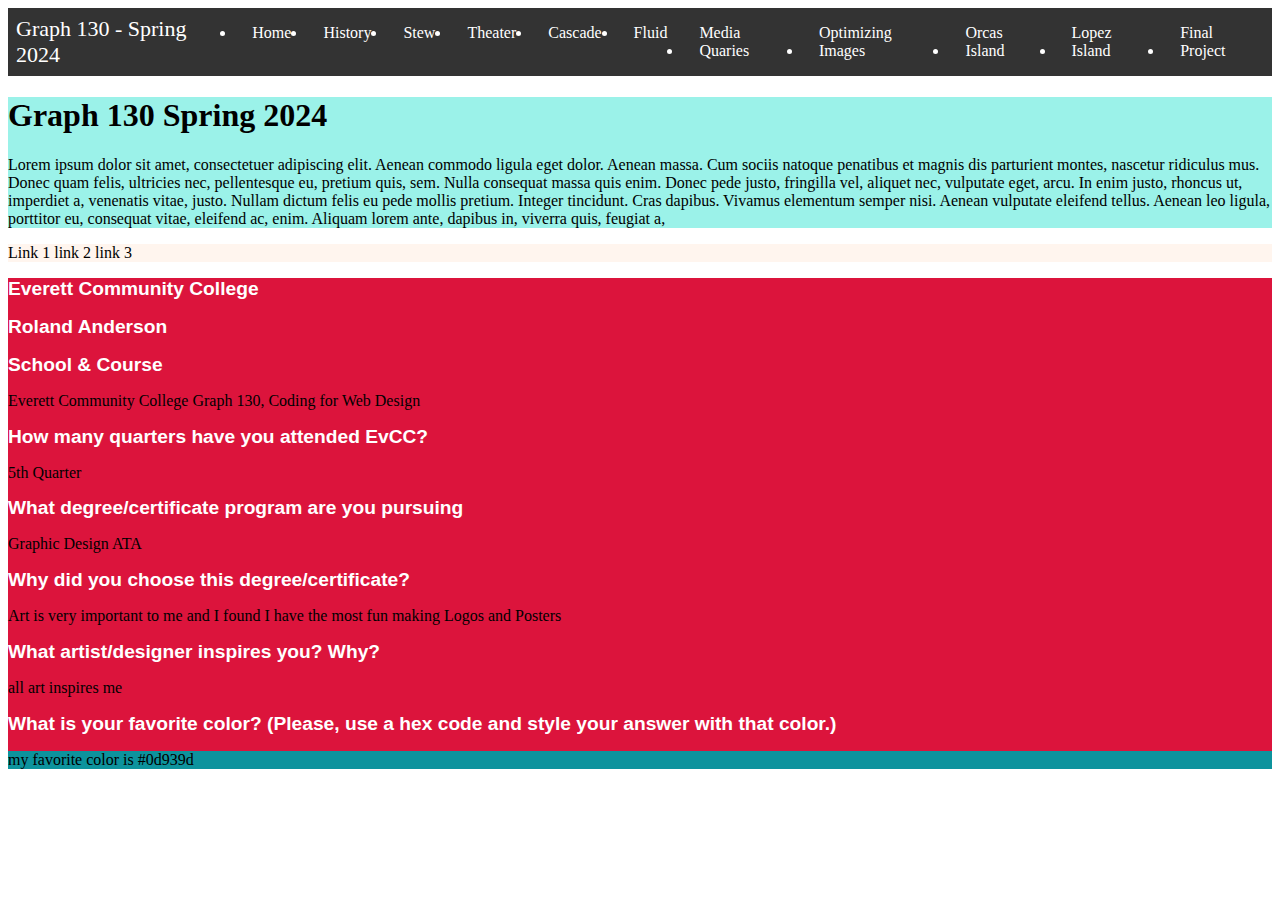
<file: index.html>
<!DOCTYPE html>
<html lang="en">
<head>
    <meta charset="UTF-8">
    <meta name="viewport" content="width=device-width, initial-scale=1.0">
    <title>Graph 130</title>
    <style> 
        h2 {
            color:white;
            font-family: 'Segoe UI', Tahoma, Geneva, Verdana, sans-serif;
            font-size:larger;
        }
    </style>
    <link href="styles/mobile-nav.css" rel="stylesheet">
</head>
<body>
    <nav class="navbar">
        <div class="page-title">
            <p>Graph 130 - Spring 2024</p>
        </div>
        <a href="#" class="toggle-button">
            <span class="bar"></span>
            <span class="bar"></span>
            <span class="bar"></span>
        </a>
        <div class=navbar-links>
            <ul>
                <li><a href="pages/#.html">Home</a></li>
                <li><a href="pages/history2.html">History</a></li>
                <li><a href="pages/stew.html">Stew</a></li>
                <li><a href="pages/theater2.html">Theater</a></li>
                <li><a href="pages/cascade.html">Cascade</a></li>
                <li><a href="pages/fluid.html">Fluid</a></li>
                <li><a href="pages/media-quaries.html">Media Quaries</a></li>
                <li><a href="pages/optimizing-images.html">Optimizing Images</a></li>
                <li><a href="pages/orcas.html">Orcas Island</a></li>
                <li><a href="pages/lopez.html">Lopez Island</a></li>
                <li><a href="pages/final.html">Final Project</a></li>
            </ul>
        </div>
    </nav>
    <header style="background-color: rgba(16, 223, 202, 0.418);">
        <h1>Graph 130 Spring 2024</h1>
        <p>Lorem ipsum dolor sit amet, consectetuer adipiscing elit. Aenean commodo ligula eget dolor. Aenean massa. Cum sociis natoque penatibus et magnis dis parturient montes, nascetur ridiculus mus. Donec quam felis, ultricies nec, pellentesque eu, pretium quis, sem. Nulla consequat massa quis enim. Donec pede justo, fringilla vel, aliquet nec, vulputate eget, arcu. In enim justo, rhoncus ut, imperdiet a, venenatis vitae, justo. Nullam dictum felis eu pede mollis pretium. Integer tincidunt. Cras dapibus. Vivamus elementum semper nisi. Aenean vulputate eleifend tellus. Aenean leo ligula, porttitor eu, consequat vitae, eleifend ac, enim. Aliquam lorem ante, dapibus in, viverra quis, feugiat a,</p>

    </header>
    <nav style="background-color: seashell;">Link 1 link 2 link 3</nav>
    <main style="background-color: crimson;">
     
        <h2>Everett Community College</h2>
        <h2>Roland Anderson</h2>
<h2>School & Course</h2>
<p>Everett Community College Graph 130, Coding for Web Design</p>
<h2>How many quarters have you attended EvCC?</h2>
5th Quarter
<h2>What degree/certificate program are you pursuing</h2>
Graphic Design ATA
<h2>Why did you choose this degree/certificate?</h2>
Art is very important to me and I found I have the most fun making Logos and Posters
<h2>What artist/designer inspires you? Why?</h2>
all art inspires me
<h2>What is your favorite color?  (Please, use a hex code and style your answer with that color.)</h2>
<main style="background-color: rgb(13, 147, 157);"><p>my favorite color is #0d939d</p></main>

    </main>
</body>
</html>
</file>
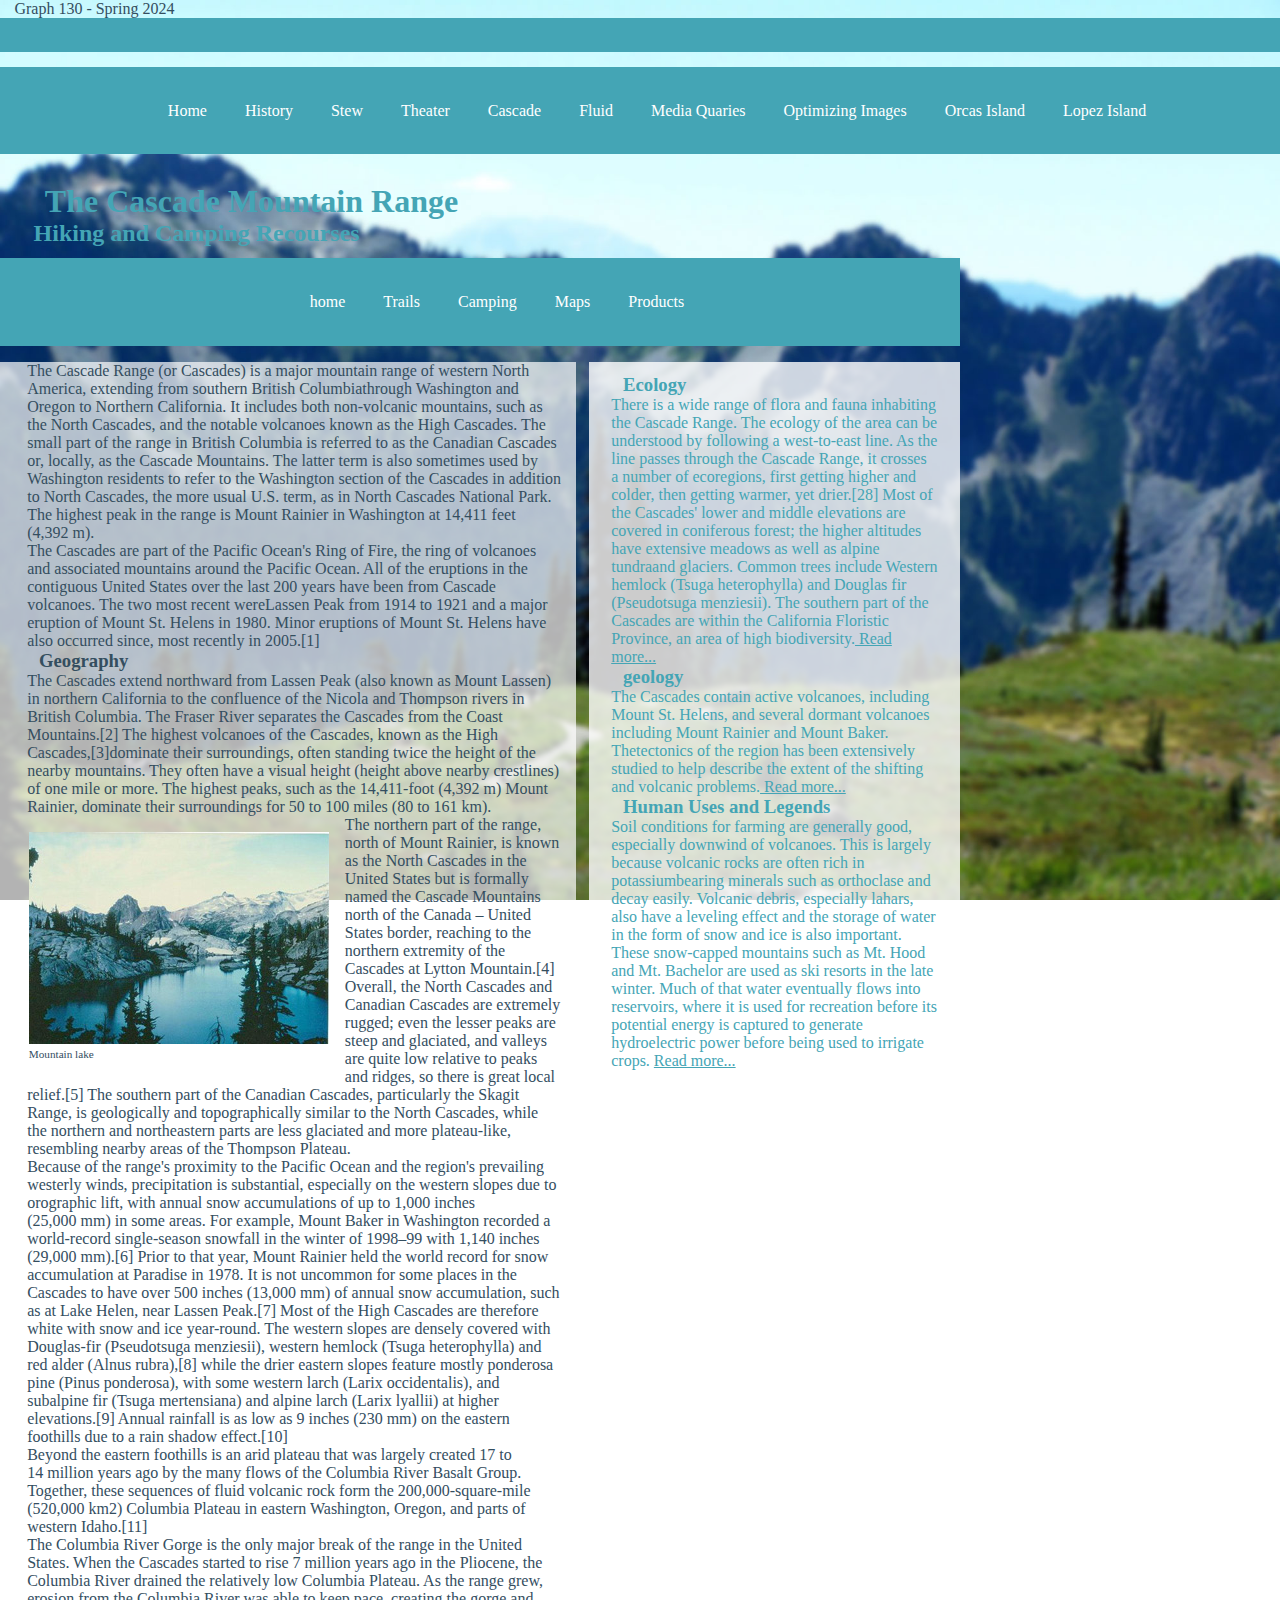
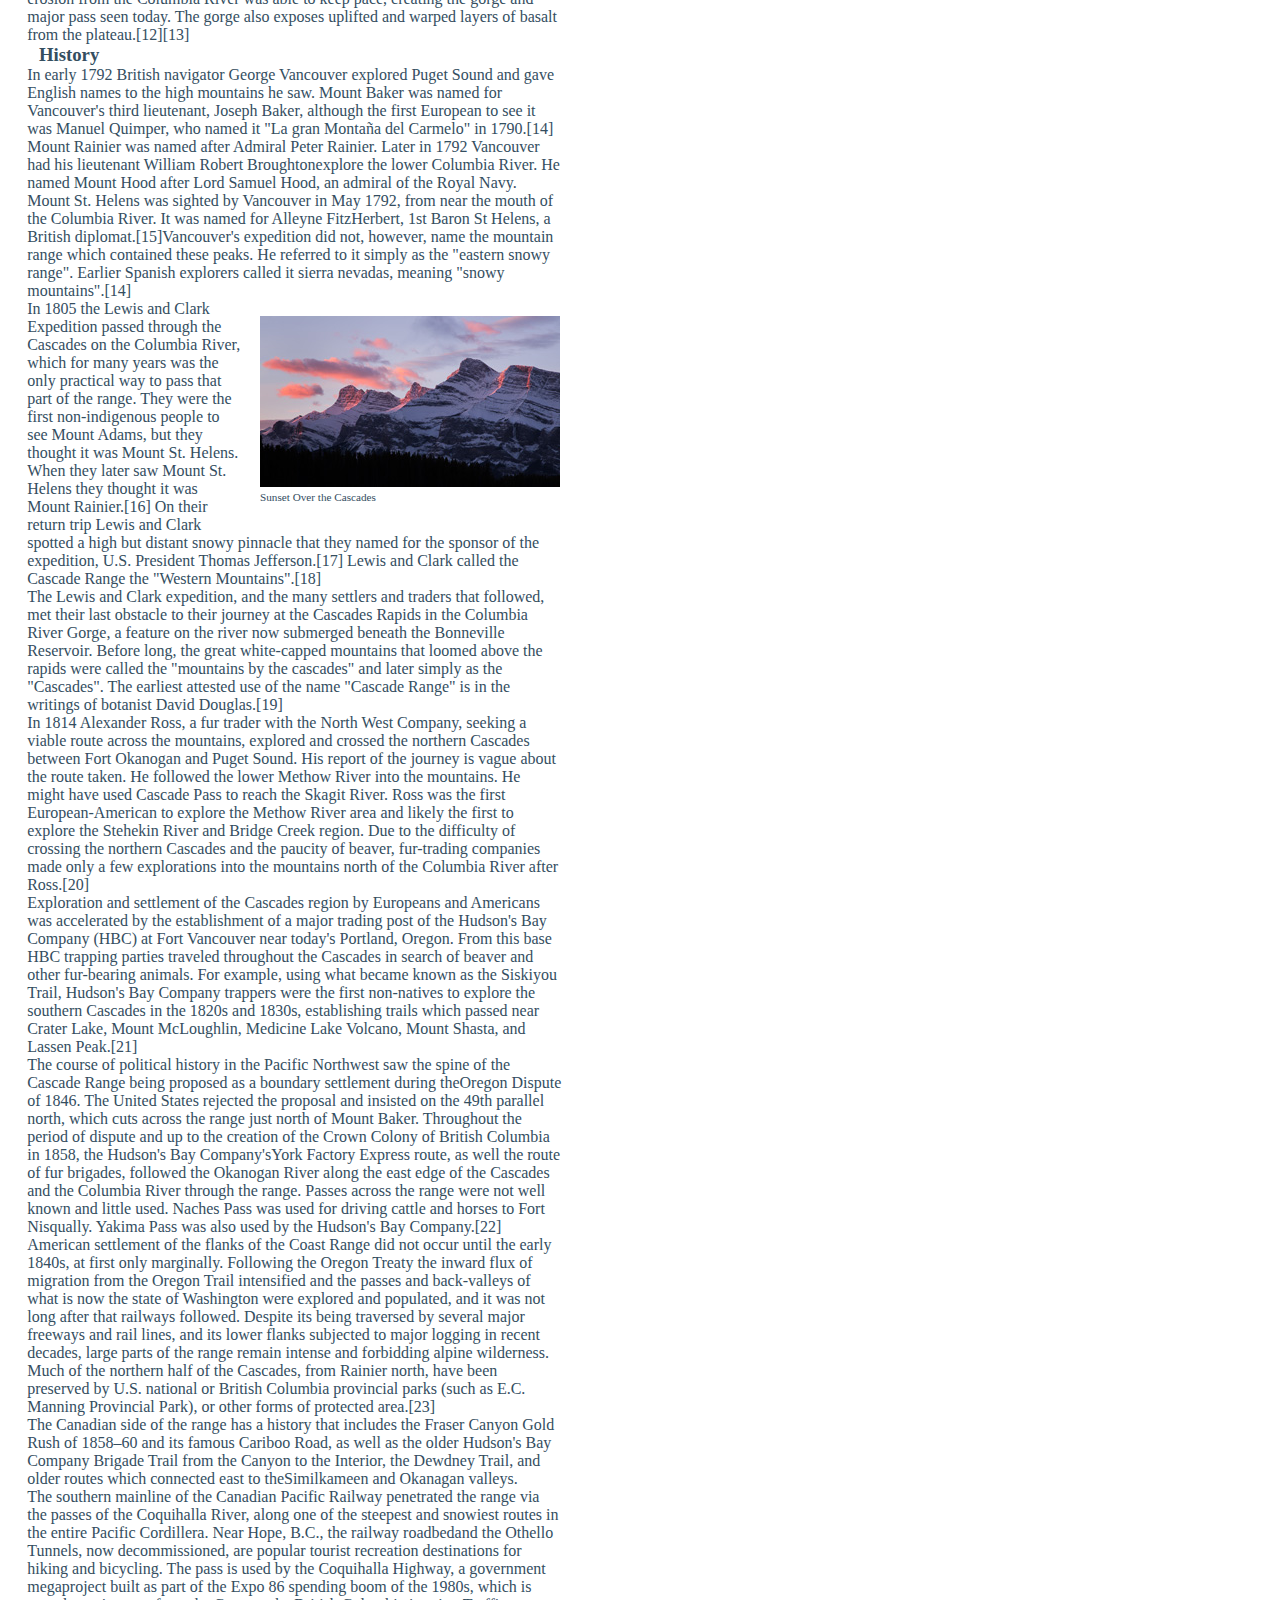
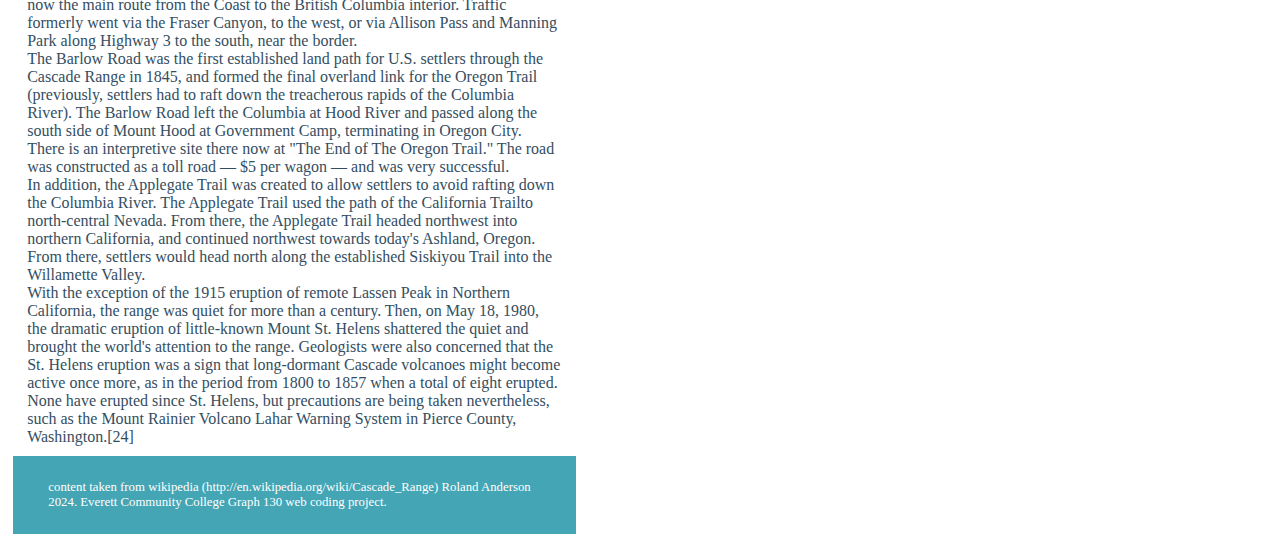
<file: pages/cascade.html>
<!DOCTYPE html>
<html lang="en">
<head>
    <meta charset="UTF-8">
    <meta name="viewport" content="width=device-width, initial-scale=1.0">
    <title>Cascade Mountains</title>
    <!-- <link href="../styles/cascade.css" rel="stylesheet" type="text/css"> -->
    <link href="../styles/small.css" rel="stylesheet">
    <link href="../styles/medium.css" rel="stylesheet" media="screen and (min-width:641px)">
    <link href="../styles/large.css" rel="stylesheet" media="screen and (min-width:1024px)">
    <!-- <link href="../styles/mobile-nav.css" rel="stylesheet"> -->
</head>
<body>
    <nav class="navbar">
        <div class="page-title">
            <p>Graph 130 - Spring 2024</p>
        </div>
        <a href="#" class="toggle-button">
            <span class="bar"></span>
            <span class="bar"></span>
            <span class="bar"></span>
        </a>
        <div class=navbar-links>
            <ul>
                <li><a href="../pages/#.html">Home</a></li>
                <li><a href="../pages/history2.html">History</a></li>
                <li><a href="../pages/stew.html">Stew</a></li>
                <li><a href="../pages/theater2.html">Theater</a></li>
                <li><a href="../pages/cascade.html">Cascade</a></li>
                <li><a href="../pages/fluid.html">Fluid</a></li>
                <li><a href="../pages/media-quaries.html">Media Quaries</a></li>
                <li><a href="../pages/optimizing-images.html">Optimizing Images</a></li>
                <li><a href="../pages/orcas.html">Orcas Island</a></li>
                <li><a href="../pages/lopez.html">Lopez Island</a></li>
            </ul>
        </div>
    </nav>

        <article class="container">
            <header>
                <h1>The Cascade Mountain Range</h1>
                <h2>Hiking and Camping Recourses</h2>
                <nav>
                    <ul>
                        <li><a href="#">home</a></li>
                        <li><a href="#">Trails</a></li>
                        <li><a href="#">Camping</a></li>
                        <li><a href="#">Maps</a></li>
                        <li><a href="#">Products</a></li>                      
                    </ul>
                </nav>
            </header>
               <section class="content">
                   <p>The Cascade Range (or Cascades) is a major mountain range of western North America, extending from southern British Columbiathrough Washington and Oregon to Northern California. It includes both non-volcanic mountains, such as the North Cascades, and the notable volcanoes known as the High Cascades. The small part of the range in British Columbia is referred to as the Canadian Cascades or, locally, as the Cascade Mountains. The latter term is also sometimes used by Washington residents to refer to the Washington section of the Cascades in addition to North Cascades, the more usual U.S. term, as in North Cascades National Park. The highest peak in the range is Mount Rainier in Washington at 14,411 feet (4,392 m).</p>
                   <p>The Cascades are part of the Pacific Ocean's Ring of Fire, the ring of volcanoes and associated mountains around the Pacific Ocean. All of the eruptions in the contiguous United States over the last 200 years have been from Cascade volcanoes. The two most recent wereLassen Peak from 1914 to 1921 and a major eruption of Mount St. Helens in 1980. Minor eruptions of Mount St. Helens have also occurred since, most recently in 2005.[1]</p>
                   <h3>Geography</h3>
                   <p>The Cascades extend northward from Lassen Peak (also known as Mount Lassen) in northern California to the confluence of the Nicola and Thompson rivers in British Columbia. The Fraser River separates the Cascades from the Coast Mountains.[2] The highest volcanoes of the Cascades, known as the High Cascades,[3]dominate their surroundings, often standing twice the height of the nearby mountains. They often have a visual height (height above nearby crestlines) of one mile or more. The highest peaks, such as the 14,411-foot (4,392 m) Mount Rainier, dominate their surroundings for 50 to 100 miles (80 to 161 km).</p>
                  <figure class="image-left">
                    <img src="../images/page2.jpg" alt="Mountain lake">
                    <figcaption>Mountain lake</figcaption>
                  </figure>
                   <p>The northern part of the range, north of Mount Rainier, is known as the North Cascades in the United States but is formally named the Cascade Mountains north of the Canada – United States border, reaching to the northern extremity of the Cascades at Lytton Mountain.[4] Overall, the North Cascades and Canadian Cascades are extremely rugged; even the lesser peaks are steep and glaciated, and valleys are quite low relative to peaks and ridges, so there is great local relief.[5] The southern part of the Canadian Cascades, particularly the Skagit Range, is geologically and topographically similar to the North Cascades, while the northern and northeastern parts are less glaciated and more plateau-like, resembling nearby areas of the Thompson Plateau.</p>
                   <p>Because of the range's proximity to the Pacific Ocean and the region's prevailing westerly winds, precipitation is substantial, especially on the western slopes due to orographic lift, with annual snow accumulations of up to 1,000 inches (25,000 mm) in some areas. For example, Mount Baker in Washington recorded a world-record single-season snowfall in the winter of 1998–99 with 1,140 inches (29,000 mm).[6] Prior to that year, Mount Rainier held the world record for snow accumulation at Paradise in 1978. It is not uncommon for some places in the Cascades to have over 500 inches (13,000 mm) of annual snow accumulation, such as at Lake Helen, near Lassen Peak.[7] Most of the High Cascades are therefore white with snow and ice year-round. The western slopes are densely covered with Douglas-fir (Pseudotsuga menziesii), western hemlock (Tsuga heterophylla) and red alder (Alnus rubra),[8] while the drier eastern slopes feature mostly ponderosa pine (Pinus ponderosa), with some western larch (Larix occidentalis), and subalpine fir (Tsuga mertensiana) and alpine larch (Larix lyallii) at higher elevations.[9] Annual rainfall is as low as 9 inches (230 mm) on the eastern foothills due to a rain shadow effect.[10]</p>
                   <p>Beyond the eastern foothills is an arid plateau that was largely created 17 to 14 million years ago by the many flows of the Columbia River Basalt Group. Together, these sequences of fluid volcanic rock form the 200,000-square-mile (520,000 km2) Columbia Plateau in eastern Washington, Oregon, and parts of western Idaho.[11]</p>
                   <p>The Columbia River Gorge is the only major break of the range in the United States. When the Cascades started to rise 7 million years ago in the Pliocene, the Columbia River drained the relatively low Columbia Plateau. As the range grew, erosion from the Columbia River was able to keep pace, creating the gorge and major pass seen today. The gorge also exposes uplifted and warped layers of basalt from the plateau.[12][13]</p>
                   <h3>History</h3>
                   <p>In early 1792 British navigator George Vancouver explored Puget Sound and gave English names to the high mountains he saw. Mount Baker was named for Vancouver's third lieutenant, Joseph Baker, although the first European to see it was Manuel Quimper, who named it "La gran Montaña del Carmelo" in 1790.[14] Mount Rainier was named after Admiral Peter Rainier. Later in 1792 Vancouver had his lieutenant William Robert Broughtonexplore the lower Columbia River. He named Mount Hood after Lord Samuel Hood, an admiral of the Royal Navy. Mount St. Helens was sighted by Vancouver in May 1792, from near the mouth of the Columbia River. It was named for Alleyne FitzHerbert, 1st Baron St Helens, a British diplomat.[15]Vancouver's expedition did not, however, name the mountain range which contained these peaks. He referred to it simply as the "eastern snowy range". Earlier Spanish explorers called it sierra nevadas, meaning "snowy mountains".[14]</p>
                   <figure class="image-right">
                    <img src="../images/page3.jpg" alt="Sunset over the Cascades">
                    <figcaption>Sunset Over the Cascades</figcaption>
                   </figure>
                   <p>In 1805 the Lewis and Clark Expedition passed through the Cascades on the Columbia River, which for many years was the only practical way to pass that part of the range. They were the first non-indigenous people to see Mount Adams, but they thought it was Mount St. Helens. When they later saw Mount St. Helens they thought it was Mount Rainier.[16] On their return trip Lewis and Clark spotted a high but distant snowy pinnacle that they named for the sponsor of the expedition, U.S. President Thomas Jefferson.[17] Lewis and Clark called the Cascade Range the "Western Mountains".[18]</p>
                   <p>The Lewis and Clark expedition, and the many settlers and traders that followed, met their last obstacle to their journey at the Cascades Rapids in the Columbia River Gorge, a feature on the river now submerged beneath the Bonneville Reservoir. Before long, the great white-capped mountains that loomed above the rapids were called the "mountains by the cascades" and later simply as the "Cascades". The earliest attested use of the name "Cascade Range" is in the writings of botanist David Douglas.[19]</p>
                   <p>In 1814 Alexander Ross, a fur trader with the North West Company, seeking a viable route across the mountains, explored and crossed the northern Cascades between Fort Okanogan and Puget Sound. His report of the journey is vague about the route taken. He followed the lower Methow River into the mountains. He might have used Cascade Pass to reach the Skagit River. Ross was the first European-American to explore the Methow River area and likely the first to explore the Stehekin River and Bridge Creek region. Due to the difficulty of crossing the northern Cascades and the paucity of beaver, fur-trading companies made only a few explorations into the mountains north of the Columbia River after Ross.[20]</p>
                   <p>Exploration and settlement of the Cascades region by Europeans and Americans was accelerated by the establishment of a major trading post of the Hudson's Bay Company (HBC) at Fort Vancouver near today's Portland, Oregon. From this base HBC trapping parties traveled throughout the Cascades in search of beaver and other fur-bearing animals. For example, using what became known as the Siskiyou Trail, Hudson's Bay Company trappers were the first non-natives to explore the southern Cascades in the 1820s and 1830s, establishing trails which passed near Crater Lake, Mount McLoughlin, Medicine Lake Volcano, Mount Shasta, and Lassen Peak.[21]</p>
                   <p>The course of political history in the Pacific Northwest saw the spine of the Cascade Range being proposed as a boundary settlement during theOregon Dispute of 1846. The United States rejected the proposal and insisted on the 49th parallel north, which cuts across the range just north of Mount Baker. Throughout the period of dispute and up to the creation of the Crown Colony of British Columbia in 1858, the Hudson's Bay Company'sYork Factory Express route, as well the route of fur brigades, followed the Okanogan River along the east edge of the Cascades and the Columbia River through the range. Passes across the range were not well known and little used. Naches Pass was used for driving cattle and horses to Fort Nisqually. Yakima Pass was also used by the Hudson's Bay Company.[22]</p>
                   <p>American settlement of the flanks of the Coast Range did not occur until the early 1840s, at first only marginally. Following the Oregon Treaty the inward flux of migration from the Oregon Trail intensified and the passes and back-valleys of what is now the state of Washington were explored and populated, and it was not long after that railways followed. Despite its being traversed by several major freeways and rail lines, and its lower flanks subjected to major logging in recent decades, large parts of the range remain intense and forbidding alpine wilderness. Much of the northern half of the Cascades, from Rainier north, have been preserved by U.S. national or British Columbia provincial parks (such as E.C. Manning Provincial Park), or other forms of protected area.[23]</p>
                   <p>The Canadian side of the range has a history that includes the Fraser Canyon Gold Rush of 1858–60 and its famous Cariboo Road, as well as the older Hudson's Bay Company Brigade Trail from the Canyon to the Interior, the Dewdney Trail, and older routes which connected east to theSimilkameen and Okanagan valleys.</p>
                   <p>The southern mainline of the Canadian Pacific Railway penetrated the range via the passes of the Coquihalla River, along one of the steepest and snowiest routes in the entire Pacific Cordillera. Near Hope, B.C., the railway roadbedand the Othello Tunnels, now decommissioned, are popular tourist recreation destinations for hiking and bicycling. The pass is used by the Coquihalla Highway, a government megaproject built as part of the Expo 86 spending boom of the 1980s, which is now the main route from the Coast to the British Columbia interior. Traffic formerly went via the Fraser Canyon, to the west, or via Allison Pass and Manning Park along Highway 3 to the south, near the border.</p>
                   <p>The Barlow Road was the first established land path for U.S. settlers through the Cascade Range in 1845, and formed the final overland link for the Oregon Trail (previously, settlers had to raft down the treacherous rapids of the Columbia River). The Barlow Road left the Columbia at Hood River and passed along the south side of Mount Hood at Government Camp, terminating in Oregon City. There is an interpretive site there now at "The End of The Oregon Trail." The road was constructed as a toll road — $5 per wagon — and was very successful.</p>
                   <p>In addition, the Applegate Trail was created to allow settlers to avoid rafting down the Columbia River. The Applegate Trail used the path of the California Trailto north-central Nevada. From there, the Applegate Trail headed northwest into northern California, and continued northwest towards today's Ashland, Oregon. From there, settlers would head north along the established Siskiyou Trail into the Willamette Valley.</p>
            <p>With the exception of the 1915 eruption of remote Lassen Peak in Northern California, the range was quiet for more than a century. Then, on May 18, 1980, the dramatic eruption of little-known Mount St. Helens shattered the quiet and brought the world's attention to the range. Geologists were also concerned that the St. Helens eruption was a sign that long-dormant Cascade volcanoes might become active once more, as in the period from 1800 to 1857 when a total of eight erupted. None have erupted since St. Helens, but precautions are being taken nevertheless, such as the Mount Rainier Volcano Lahar Warning System in Pierce County, Washington.[24]</p>
                       <footer>
                <p>content taken from wikipedia (http://en.wikipedia.org/wiki/Cascade_Range)
                    Roland Anderson 2024. Everett Community College Graph 130 web coding project.</p>
            </footer> 
        </section>
            <aside class="sidebar">
                <h3>Ecology</h3>
                <p>There is a wide range of flora and fauna inhabiting the Cascade Range. The ecology of the area can be understood by following a west-to-east line. As the line passes through the Cascade Range, it crosses a number of ecoregions, first getting higher and colder, then getting warmer, yet drier.[28] Most of the Cascades' lower and middle elevations are covered in coniferous forest; the higher altitudes have extensive meadows as well as alpine tundraand glaciers. Common trees include Western hemlock (Tsuga heterophylla) and Douglas fir (Pseudotsuga menziesii). The southern part of the Cascades are within the California Floristic Province, an area of high biodiversity.<a href="#"> Read more...</a></p>
                <h3>geology</h3>
                <p>The Cascades contain active volcanoes, including Mount St. Helens, and several dormant volcanoes including Mount Rainier and Mount Baker. Thetectonics of the region has been extensively studied to help describe the extent of the shifting and volcanic problems.<a href="#"> Read more...</a></p>
                <h3>Human Uses and Legends</h3>
                <p>Soil conditions for farming are generally good, especially downwind of volcanoes. This is largely because volcanic rocks are often rich in potassiumbearing minerals such as orthoclase and decay easily. Volcanic debris, especially lahars, also have a leveling effect and the storage of water in the form of snow and ice is also important. These snow-capped mountains such as Mt. Hood and Mt. Bachelor are used as ski resorts in the late winter. Much of that water eventually flows into reservoirs, where it is used for recreation before its potential energy is captured to generate hydroelectric power before being used to irrigate crops. <a href="#"> Read more...</a></p>
            </aside>

        </article>
</body>
</html>
</file>
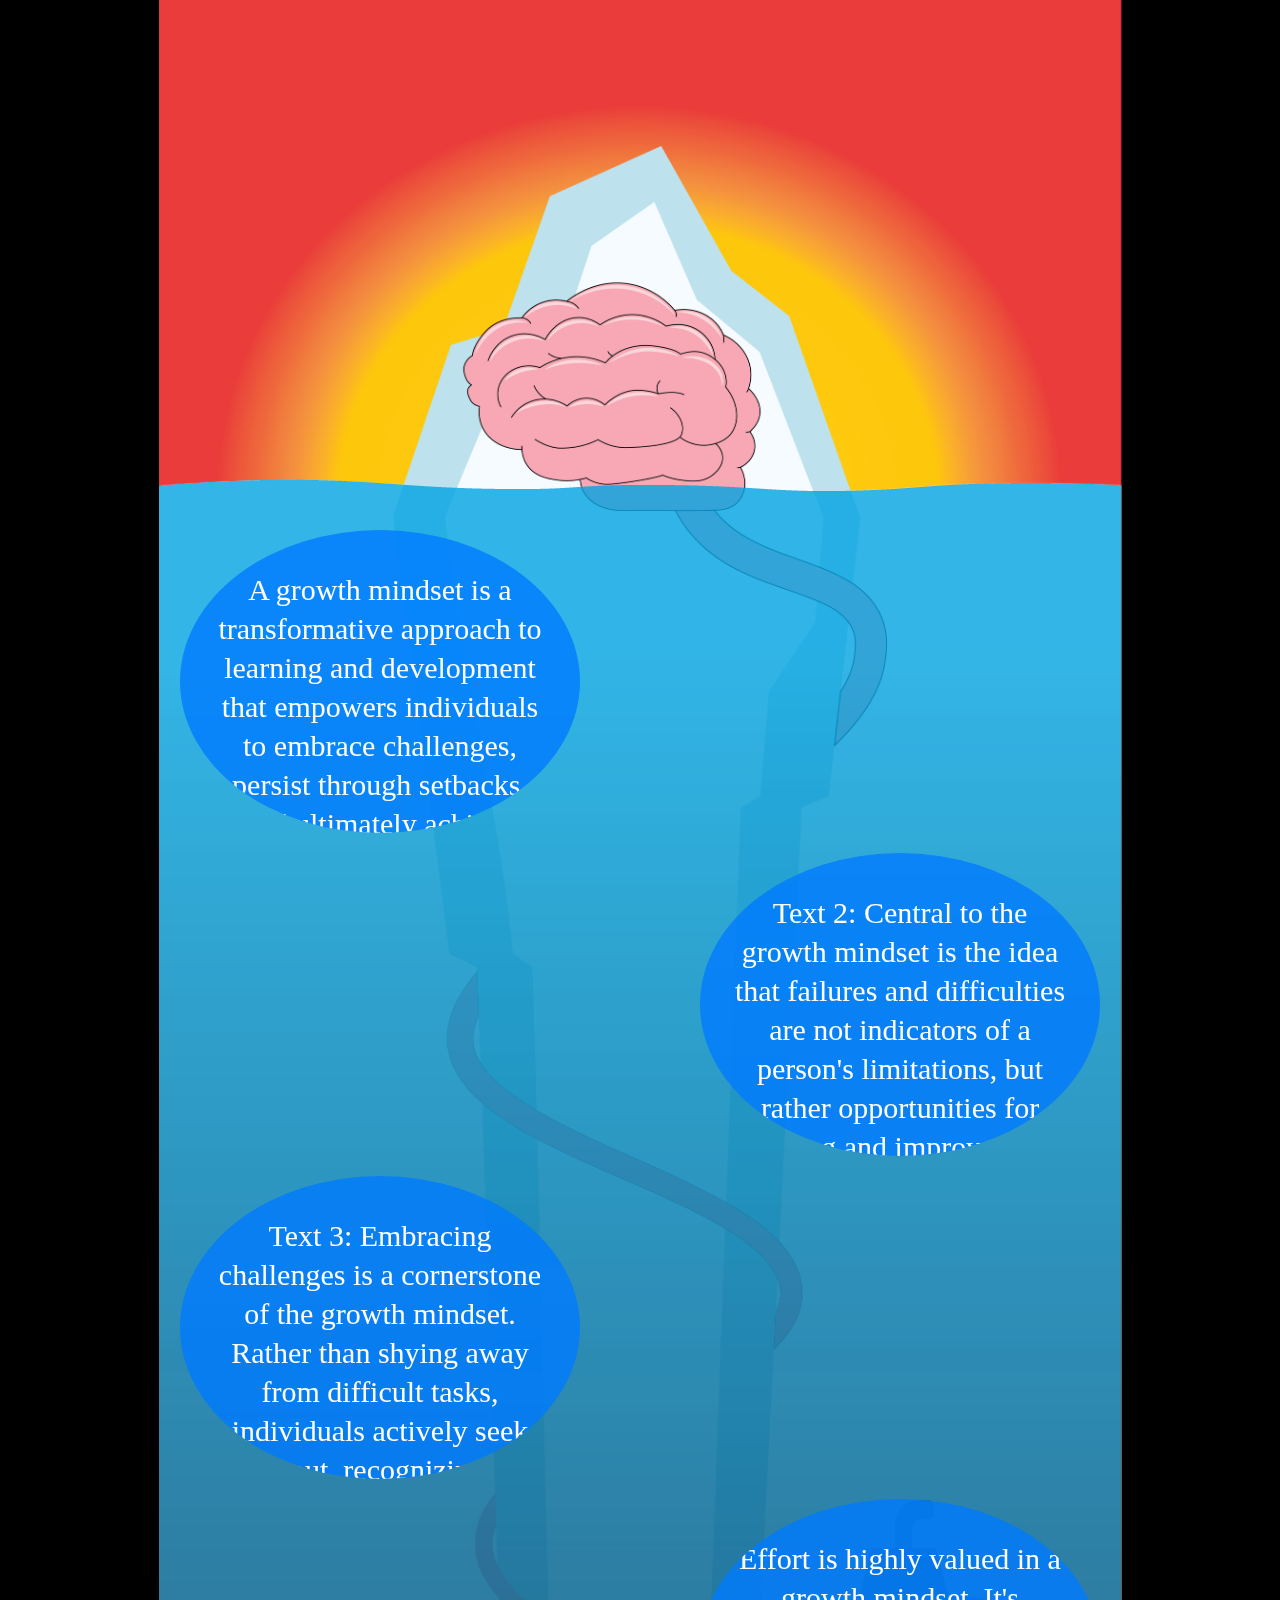
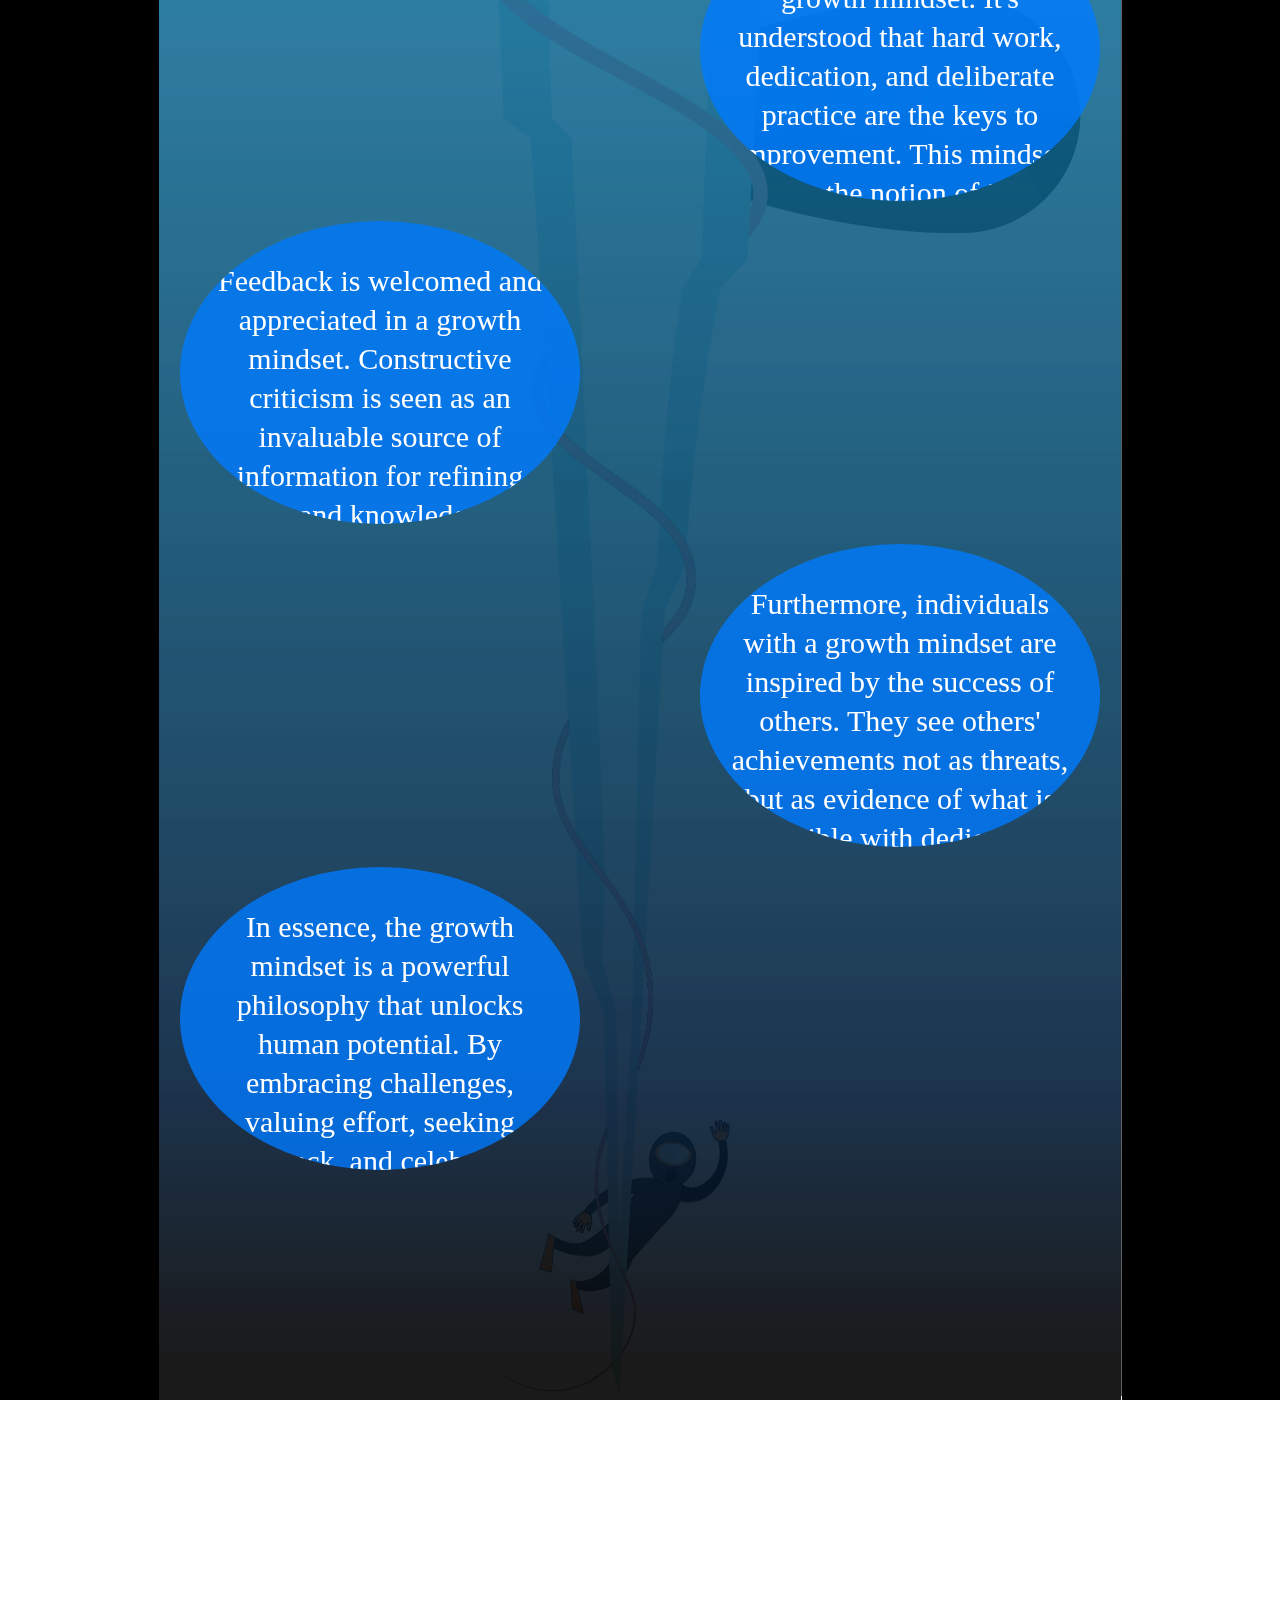
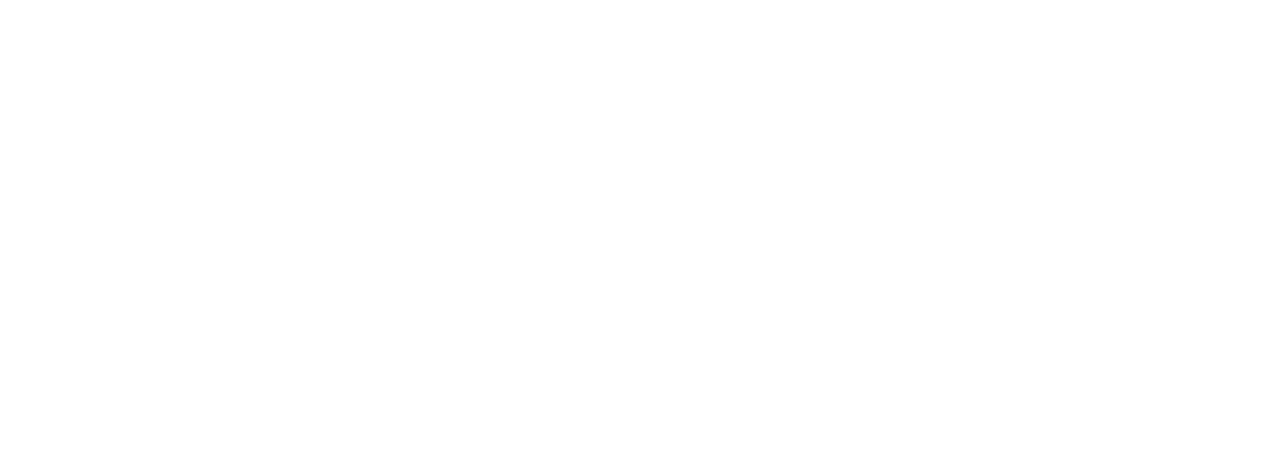
<file: pages/final.html>
<!DOCTYPE html>
<html lang="en">
<head>
    <meta charset="UTF-8">
    <meta name="viewport" content="width=device-width, initial-scale=1.0">
    <title>Growth Mindset Final</title>
    <link rel="stylesheet" href="../styles/final.css">
    <link href="../styles/mobile.css" rel="stylesheet">
</head>
<body class="body-background">
    <!-- <h1>Growth Mindset Final</h1> -->
    <div class="container">

        <div class="content">
            <div class="circle-text"><p>A growth mindset is a transformative approach to learning and development that empowers individuals to embrace challenges, persist through setbacks, and ultimately achieve higher levels of success. Rooted in the belief that abilities and intelligence can be developed through dedication and hard work, it contrasts with a fixed mindset, which assumes that abilities are innate and unchangeable.</p></div>
            <div class="circle-text"><p>Text 2: Central to the growth mindset is the idea that failures and difficulties are not indicators of a person's limitations, but rather opportunities for learning and improvement. Instead of viewing setbacks as discouraging roadblocks, individuals with a growth mindset see them as stepping stones on the path to mastery. This outlook fosters resilience and tenacity, enabling individuals to persevere in the face of obstacles.</p></div>
            <div class="circle-text"><p>Text 3: Embracing challenges is a cornerstone of the growth mindset. Rather than shying away from difficult tasks, individuals actively seek them out, recognizing that they provide the greatest potential for growth. They approach challenges with a sense of curiosity and a willingness to stretch their abilities, knowing that even if they don't immediately succeed, they are still expanding their skills and knowledge.</p></div>
            <div class="circle-text"><p>Effort is highly valued in a growth mindset. It's understood that hard work, dedication, and deliberate practice are the keys to improvement. This mindset rejects the notion of innate talent as the primary determinant of success, instead attributing achievement to a combination of effort and strategy. This perspective empowers individuals to take ownership of their progress and strive for excellence.</p></div>
            <div class="circle-text"><p>Feedback is welcomed and appreciated in a growth mindset. Constructive criticism is seen as an invaluable source of information for refining skills and knowledge. It's not taken personally, but rather as a means to accelerate growth and development.</p></div>
            <div class="circle-text"><p>Furthermore, individuals with a growth mindset are inspired by the success of others. They see others' achievements not as threats, but as evidence of what is possible with dedication and hard work. They are eager to learn from and collaborate with those who have excelled in their field.</p></div>
            <div class="circle-text"><p>In essence, the growth mindset is a powerful philosophy that unlocks human potential. By embracing challenges, valuing effort, seeking feedback, and celebrating the success of others, individuals can cultivate a mindset that propels them toward continuous learning, improvement, and ultimately, their highest levels of achievement.</p></div>
        </div>
    </div>
    <div class="brain-background-white"></div>
        <div class="submarine">
            <img src="../images/submarine.png" alt="Submarine">
        </div>
        <div class="brain-iceberg">
            <img src="../images/brain-iceberg.png">
        </div>
        <div class="black-background">
            <img src="../images/black-sides.png">
        </div>
        <div class="scooba-diver">
            <video autoplay loop muted>
                <source src="../images/scooba_diver.webm" type="video/webm">
                <!-- You can add additional source elements for different video formats -->
                Your browser does not support the video tag.
            </video>
        </div>
    <div class="brain-background-blue"></div>
</body>
</html>
</file>
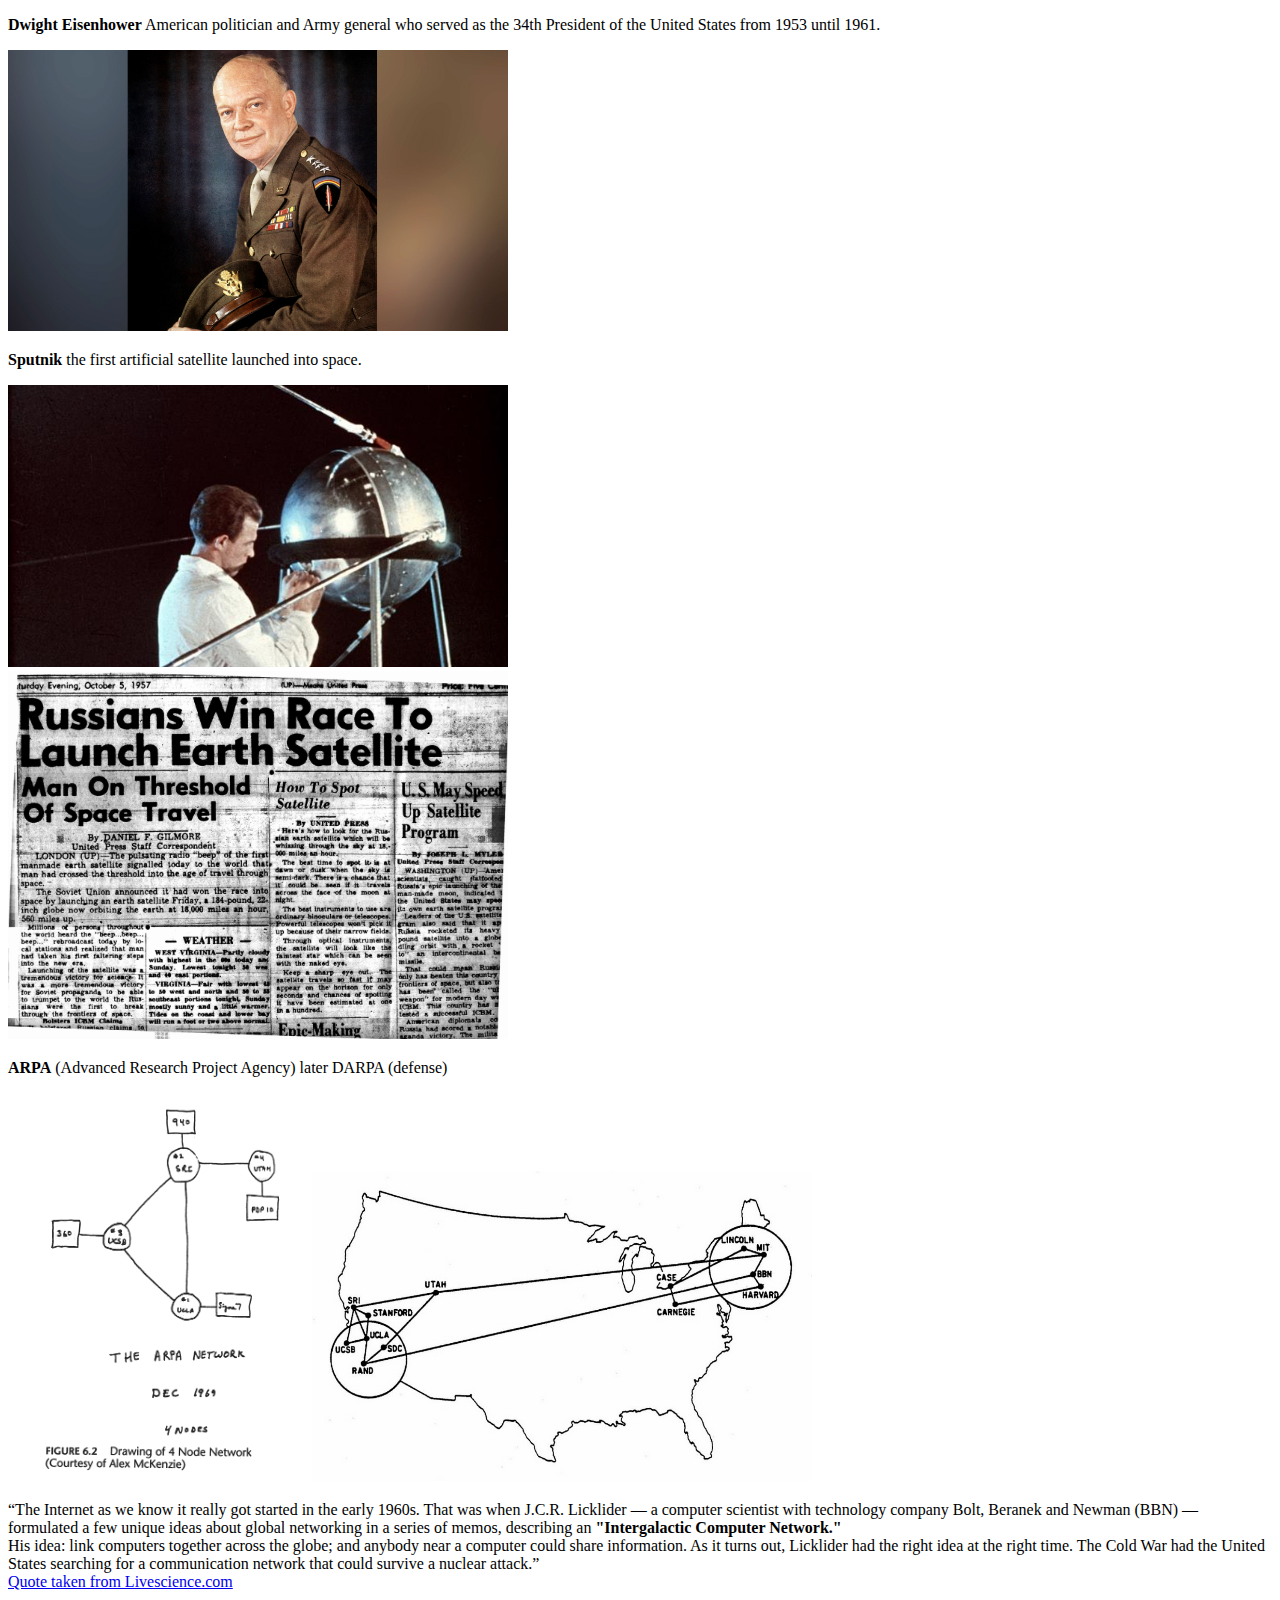
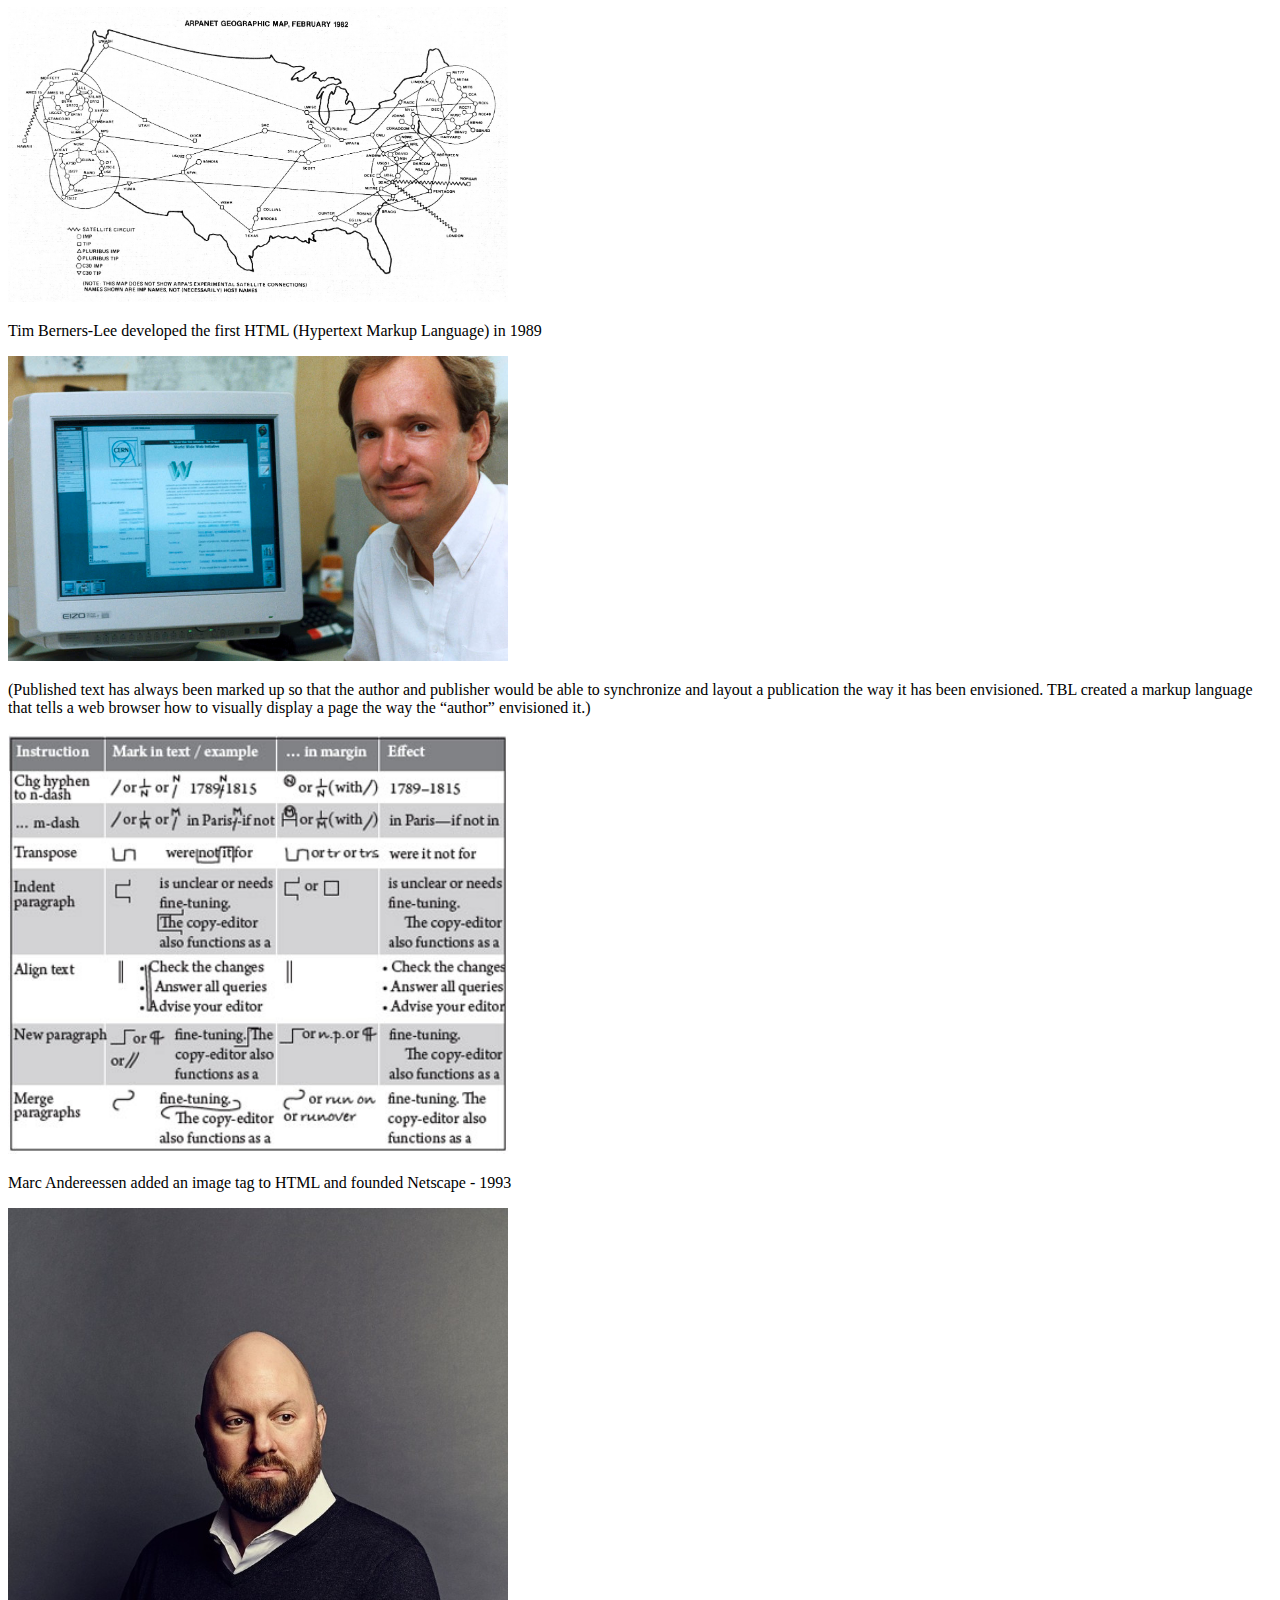
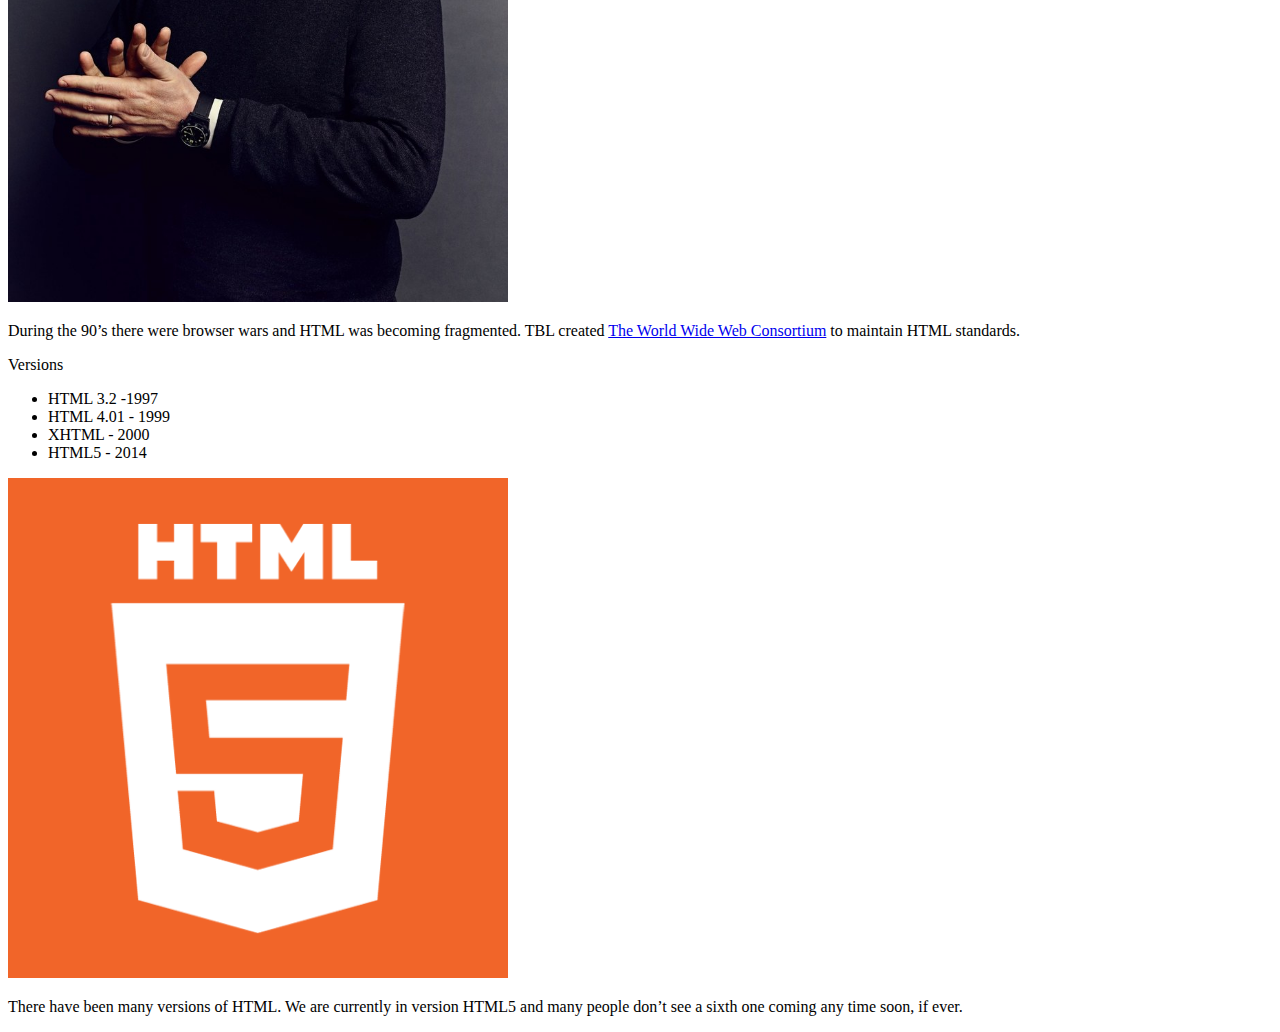
<file: pages/history.html>
<!DOCTYPE html>
<html lang="en">
<head>
    <meta charset="UTF-8">
    <meta name="viewport" content="width=device-width, initial-scale=1.0">
    <title>History of the Internet - briefly</title>
</head>
<body>
   <p><b>Dwight Eisenhower</b> American politician and Army general who served as the 34th President of the United States from 1953 until 1961. </p>
   <img src="../images/1-ike.jpg"   alt="President Eisenhower" width="500px">
   <p><b>Sputnik</b> the first artificial satellite launched into space.</p>
   <img src="../images/2-sputnik-1957.jpg"  alt="Sputnik" width="500px"><br>
   <img src="../images/3-news-10-1957.jpg"  alt="Newspaper" width="500px">
   <p><b>ARPA</b> (Advanced Research Project Agency) later DARPA (defense)</p>
   <img src="../images/4-arpanet2.gif"  alt="ARPA" width="300px">
   <img src="../images/5-early-arpanet.jpg" alt="ARPA" width="500px">

   <p>“The Internet as we know it really got started in the early 1960s. That was when J.C.R. Licklider — a computer scientist with technology company Bolt, Beranek and Newman (BBN) — formulated a few unique ideas about global networking in a series of memos, describing an <b>"Intergalactic Computer Network."</b><br>
    His idea: link computers together across the globe; and anybody near a computer could share information. As it turns out, Licklider had the right idea at the right time. The Cold War had the United States searching for a communication network that could survive a nuclear attack.” <br>
    <a href="https://www.livescience.com/42604-who-invented-the-internet.html" target="_blank">Quote taken from Livescience.com</a>
    </p>
    <img src="../images/6-apranet-82.jpg"   alt="ARPA" width="500px">
    <p>Tim Berners-Lee developed the first HTML (Hypertext Markup Language) in 1989</p>
    <img src="../images/8-tim-berners-lee.jpg"  alt="Tim Berners-Lee" width="500px">
    <p>(Published text has always been marked up so that the author and publisher would be able to synchronize and layout a publication the way it has been envisioned. TBL created a markup language that tells a web browser how to visually display a page the way the “author” envisioned it.)</p>
    <img src="../images/7-proof-marks.jpg"  alt="Proof Marks" width="500">
    <p>Marc Andereessen added an image tag to HTML and founded Netscape - 1993</p>
    <img src="../images/9-marc-andreessen.jpg"  alt="Marc" width="500px">
    <p>During the 90’s there were browser wars and HTML was becoming fragmented. TBL created <a href="https://www.w3.org/" target="_blank">The World Wide Web Consortium</a> to maintain HTML standards.</p>
    <p>Versions</p>
    <ul>
        <li>HTML 3.2 -1997</li>
        <li>HTML 4.01 - 1999</li>
        <li>XHTML - 2000</li>
        <li>HTML5 - 2014</li>

    </ul>
    <img src="../images/11-html5.png"   alt="HTML5" width="500px">
    <p>There have been many versions of HTML. We are currently in version HTML5 and many people don’t see a sixth one coming any time soon, if ever. </p>
</body>
</html>
</file>
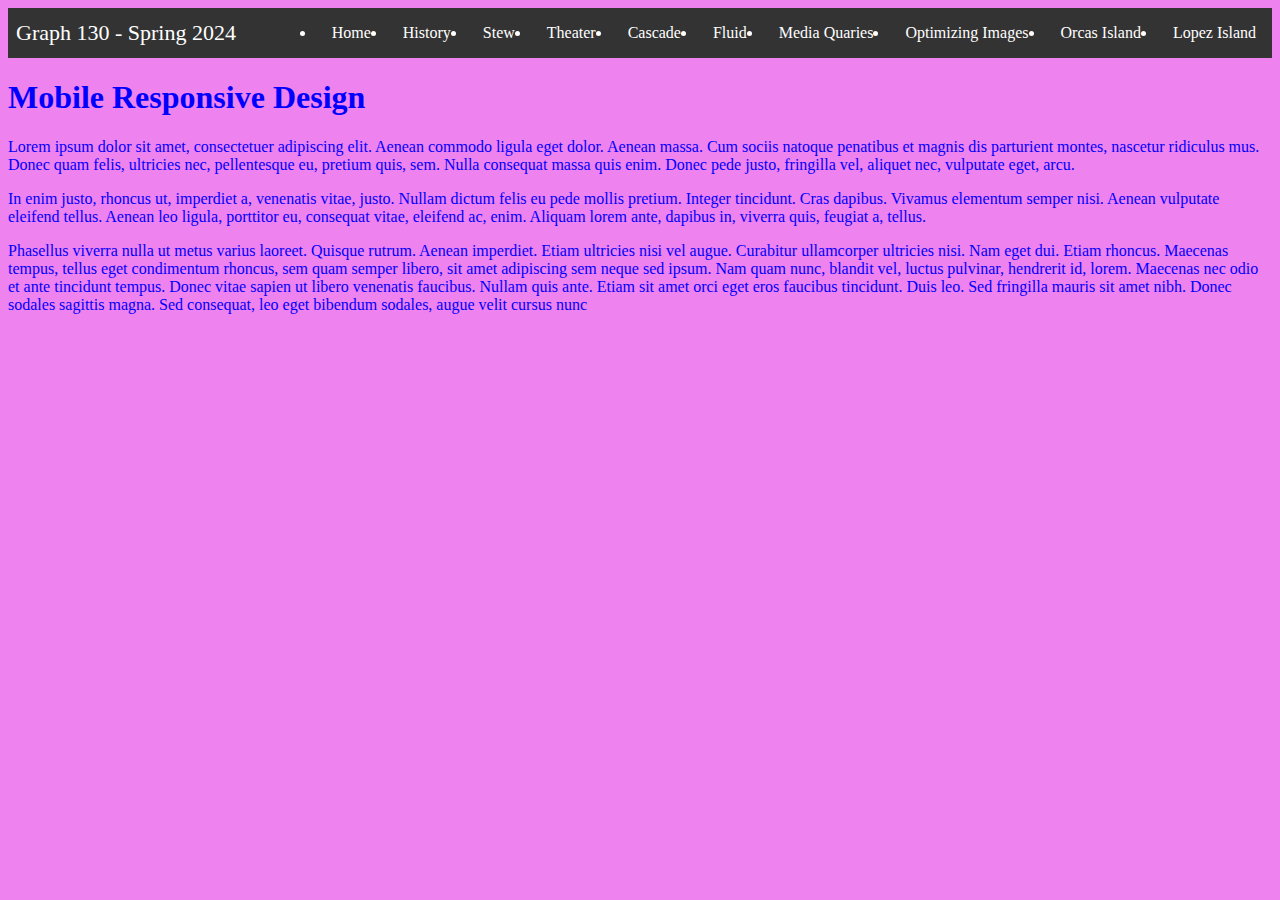
<file: pages/media-quaries.html>
<!DOCTYPE html>
<html lang="en">
<head>
    <meta charset="UTF-8">
    <meta name="viewport" content="width=device-width, initial-scale=1.0">
    <title>Responsive Colors</title>
    <link href="../styles/beyond.css" rel="stylesheet" type="text/css">
    <link href="../styles/2000.css" rel="stylesheet" type="text/css">
    <link href="../styles/1281.css" rel="stylesheet" type="text/css">
    <link href="../styles/mobile-nav.css" rel="stylesheet">
    <style>
        @media screen and (max-width:761px) {
        body {
            background-color:blue;
            font-family:'Gill Sans', 'Gill Sans MT', Calibri, 'Trebuchet MS', sans-serif;
            color:white;
        }            
        }

        @media screen and (max-width:641px) {
            body {
                background-color:green;
                color:purple;
            }
            h1 {
                font-size:4em;
            
            }
            p {
                font-size:1.2em;
            }
        }
        @media screen and (max-width:600px) {
            body {
                background-color:yellow;
                color:black;
            }
        }
    </style>
</head>

<body>
    <nav class="navbar">
        <div class="page-title">
            <p>Graph 130 - Spring 2024</p>
        </div>
        <a href="#" class="toggle-button">
            <span class="bar"></span>
            <span class="bar"></span>
            <span class="bar"></span>
        </a>
        <div class=navbar-links>
            <ul>
                <li><a href="../pages/#.html">Home</a></li>
                <li><a href="../pages/history2.html">History</a></li>
                <li><a href="../pages/stew.html">Stew</a></li>
                <li><a href="../pages/theater2.html">Theater</a></li>
                <li><a href="../pages/cascade.html">Cascade</a></li>
                <li><a href="../pages/fluid.html">Fluid</a></li>
                <li><a href="../pages/media-quaries.html">Media Quaries</a></li>
                <li><a href="../pages/optimizing-images.html">Optimizing Images</a></li>
                <li><a href="../pages/orcas.html">Orcas Island</a></li>
                <li><a href="../pages/lopez.html">Lopez Island</a></li>
            </ul>
        </div>
    </nav>

    <h1>Mobile Responsive Design</h1>
    <p>Lorem ipsum dolor sit amet, consectetuer adipiscing elit. Aenean commodo ligula eget dolor. Aenean massa. Cum sociis natoque penatibus et magnis dis parturient montes, nascetur ridiculus mus. Donec quam felis, ultricies nec, pellentesque eu, pretium quis, sem. Nulla consequat massa quis enim. Donec pede justo, fringilla vel, aliquet nec, vulputate eget, arcu.</p>
    <p>In enim justo, rhoncus ut, imperdiet a, venenatis vitae, justo. Nullam dictum felis eu pede mollis pretium. Integer tincidunt. Cras dapibus. Vivamus elementum semper nisi. Aenean vulputate eleifend tellus. Aenean leo ligula, porttitor eu, consequat vitae, eleifend ac, enim. Aliquam lorem ante, dapibus in, viverra quis, feugiat a, tellus.</p>
    <p>Phasellus viverra nulla ut metus varius laoreet. Quisque rutrum. Aenean imperdiet. Etiam ultricies nisi vel augue. Curabitur ullamcorper ultricies nisi. Nam eget dui. Etiam rhoncus. Maecenas tempus, tellus eget condimentum rhoncus, sem quam semper libero, sit amet adipiscing sem neque sed ipsum. Nam quam nunc, blandit vel, luctus pulvinar, hendrerit id, lorem. Maecenas nec odio et ante tincidunt tempus. Donec vitae sapien ut libero venenatis faucibus. Nullam quis ante. Etiam sit amet orci eget eros faucibus tincidunt. Duis leo. Sed fringilla mauris sit amet nibh. Donec sodales sagittis magna. Sed consequat, leo eget bibendum sodales, augue velit cursus nunc</p>
</body>
</html>
</file>
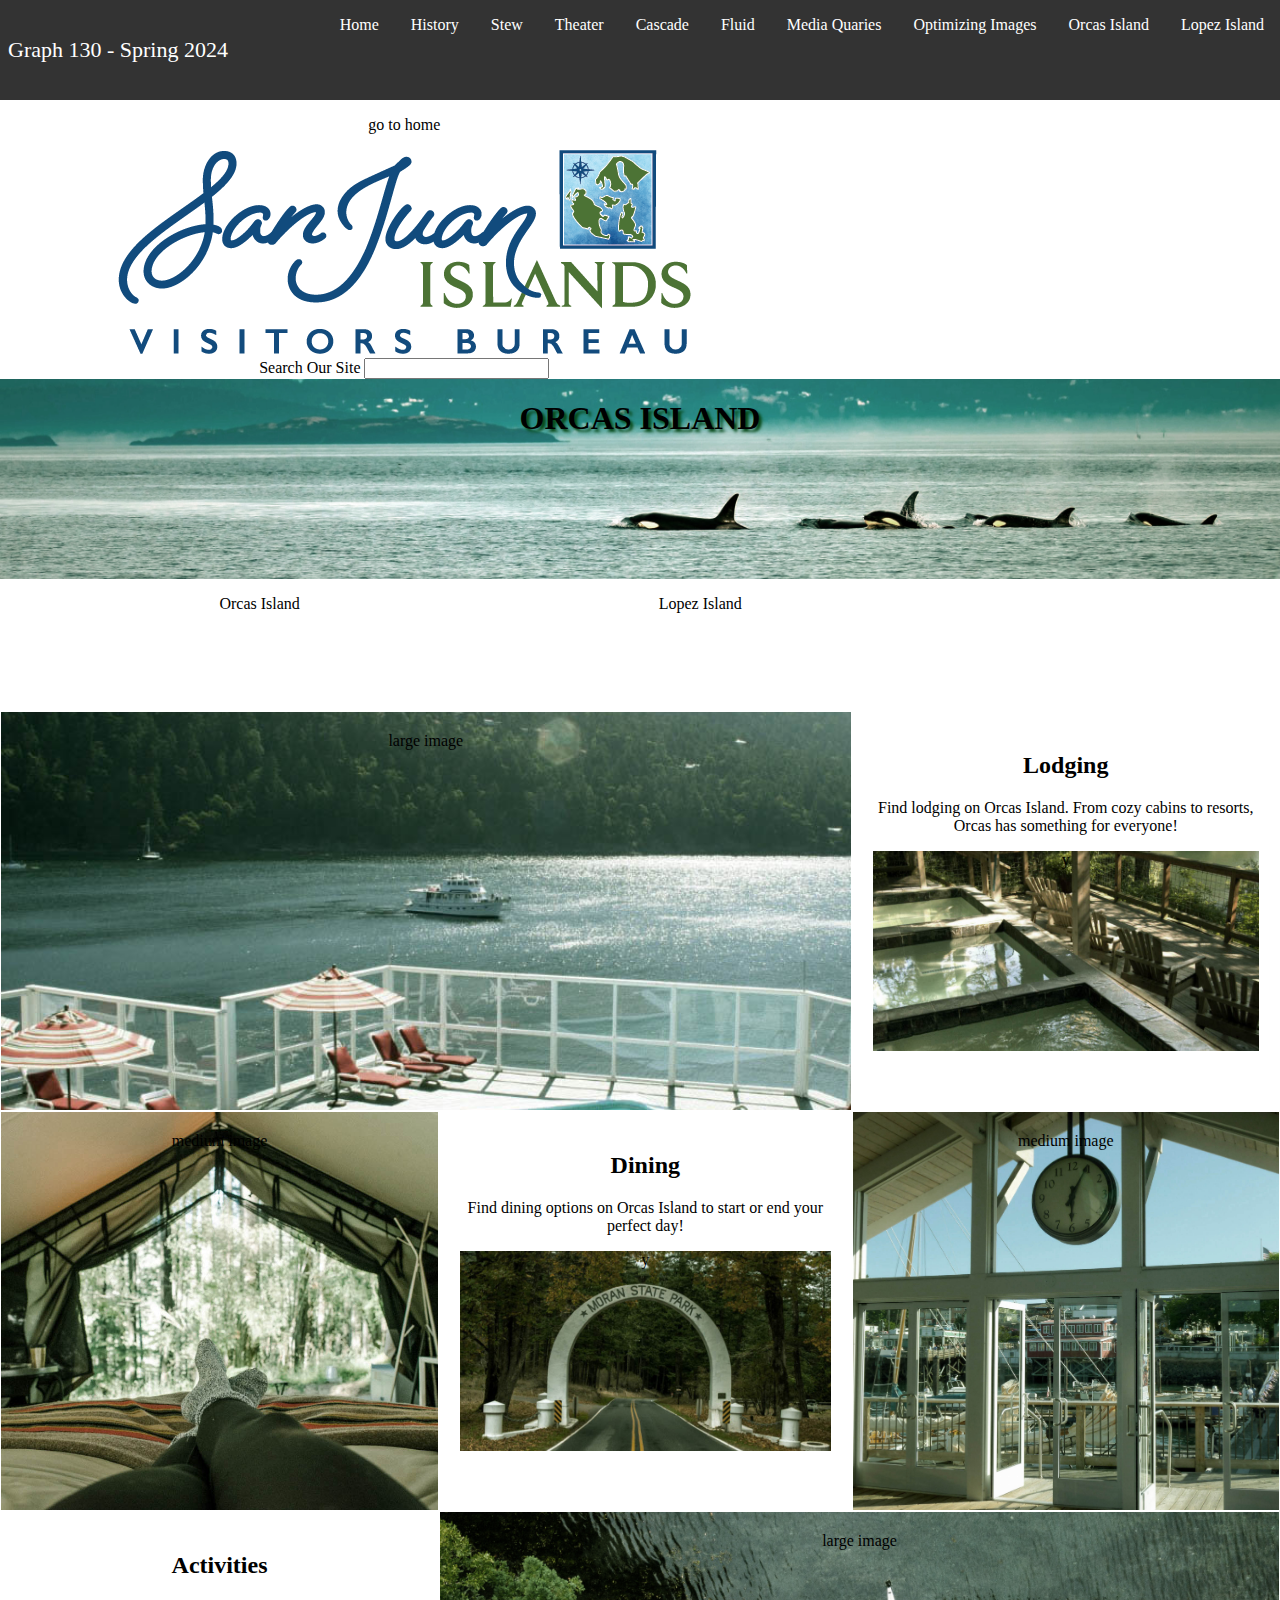
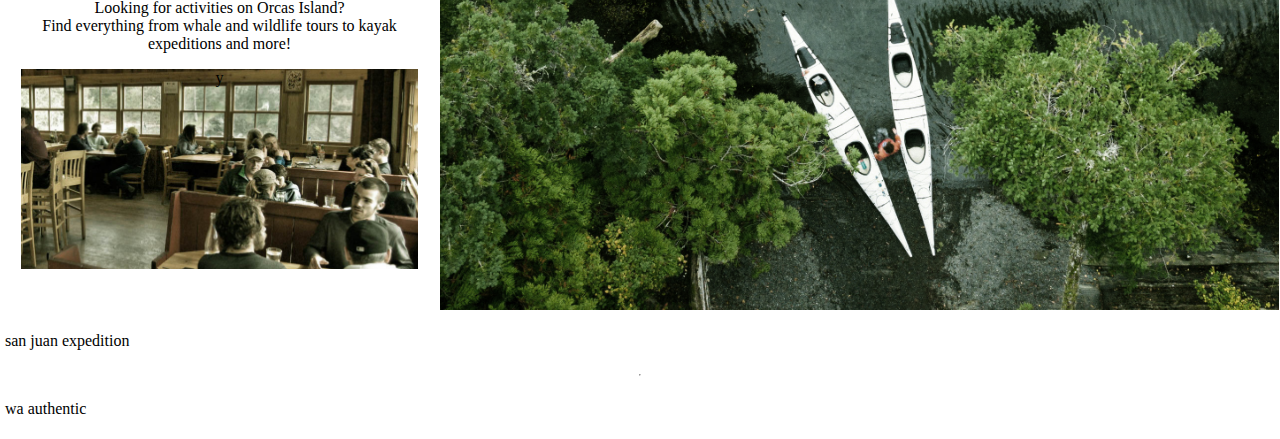
<file: pages/orcas.html>
<!DOCTYPE html>
<html lang="en">
<head>
    <meta charset="UTF-8">
    <meta name="viewport" content="width=device-width, initial-scale=1.0">
    <title>Orcas Island</title>
    <link href="../styles/islands.css" rel="stylesheet" type="text/css">
    <link href="../styles/mobile-nav.css" rel="stylesheet">

</head>
<body>
    <nav class="navbar">
        <div class="page-title">
            <p>Graph 130 - Spring 2024</p>
        </div>
        <a href="#" class="toggle-button">
            <span class="bar"></span>
            <span class="bar"></span>
            <span class="bar"></span>
        </a>
        <div class=navbar-links>
            <ul>
                <li><a href="../pages/#.html">Home</a></li>
                <li><a href="../pages/history2.html">History</a></li>
                <li><a href="../pages/stew.html">Stew</a></li>
                <li><a href="../pages/theater2.html">Theater</a></li>
                <li><a href="../pages/cascade.html">Cascade</a></li>
                <li><a href="../pages/fluid.html">Fluid</a></li>
                <li><a href="../pages/media-quaries.html">Media Quaries</a></li>
                <li><a href="../pages/optimizing-images.html">Optimizing Images</a></li>
                <li><a href="../pages/orcas.html">Orcas Island</a></li>
                <li><a href="../pages/lopez.html">Lopez Island</a></li>
            </ul>
        </div>
    </nav>

    <header>
        <div>
        <p><a href="../index.html" target="blank">go to home</a></p>
        <img src="../images/SJI.png">
        <search class="search">
            <form>
                <label for="islands">Search Our Site</label>
                <input for="islands">

            </form>
        </search>
        </div>
        <div class="hero-orcas">
            <h1>orcas island</h1>
        </div>
    </header>
    <nav>
    <ul>
        <li><a href="orcas.html">Orcas Island</a></li>
        <li><a href="lopez.html">Lopez Island</a></li>
    </ul>
    </nav>
    <main>
        <section class="item1">large image</section>
        <section class="item2">
            <div class="island-text">
                <h2>Lodging</h2>
                <p>Find lodging on Orcas Island. From cozy cabins to resorts, Orcas has something for everyone!</p>
                </div>
                <div class="pic2">y</div>
        </section>
        <section class="item3">medium image</section>
        <section class="item4">
            <div class="island-text">
                <h2>Dining</h2>
                <p>Find dining options on Orcas Island to start or end your perfect day!</p>
                </div>
                <div class="pic4">y</div>
        </section>
        <section class="item5">medium image</section>
        <section class="item6">
            <div class="island-text">
            <h2>Activities</h2>
            <p>Looking for activities on Orcas Island?<br>Find everything from whale and wildlife tours to kayak expeditions and more!</p>
            </div>
            <div class="pic6">y</div>
        </section>
        <section class="item7">large image</section>
    </main>
    <footer>
        <p class="item8">san juan expedition</p>
        <hr class="item9">
      <p class="item10">  wa authentic </p>
    </footer>
    
</body>
</html>
</file>
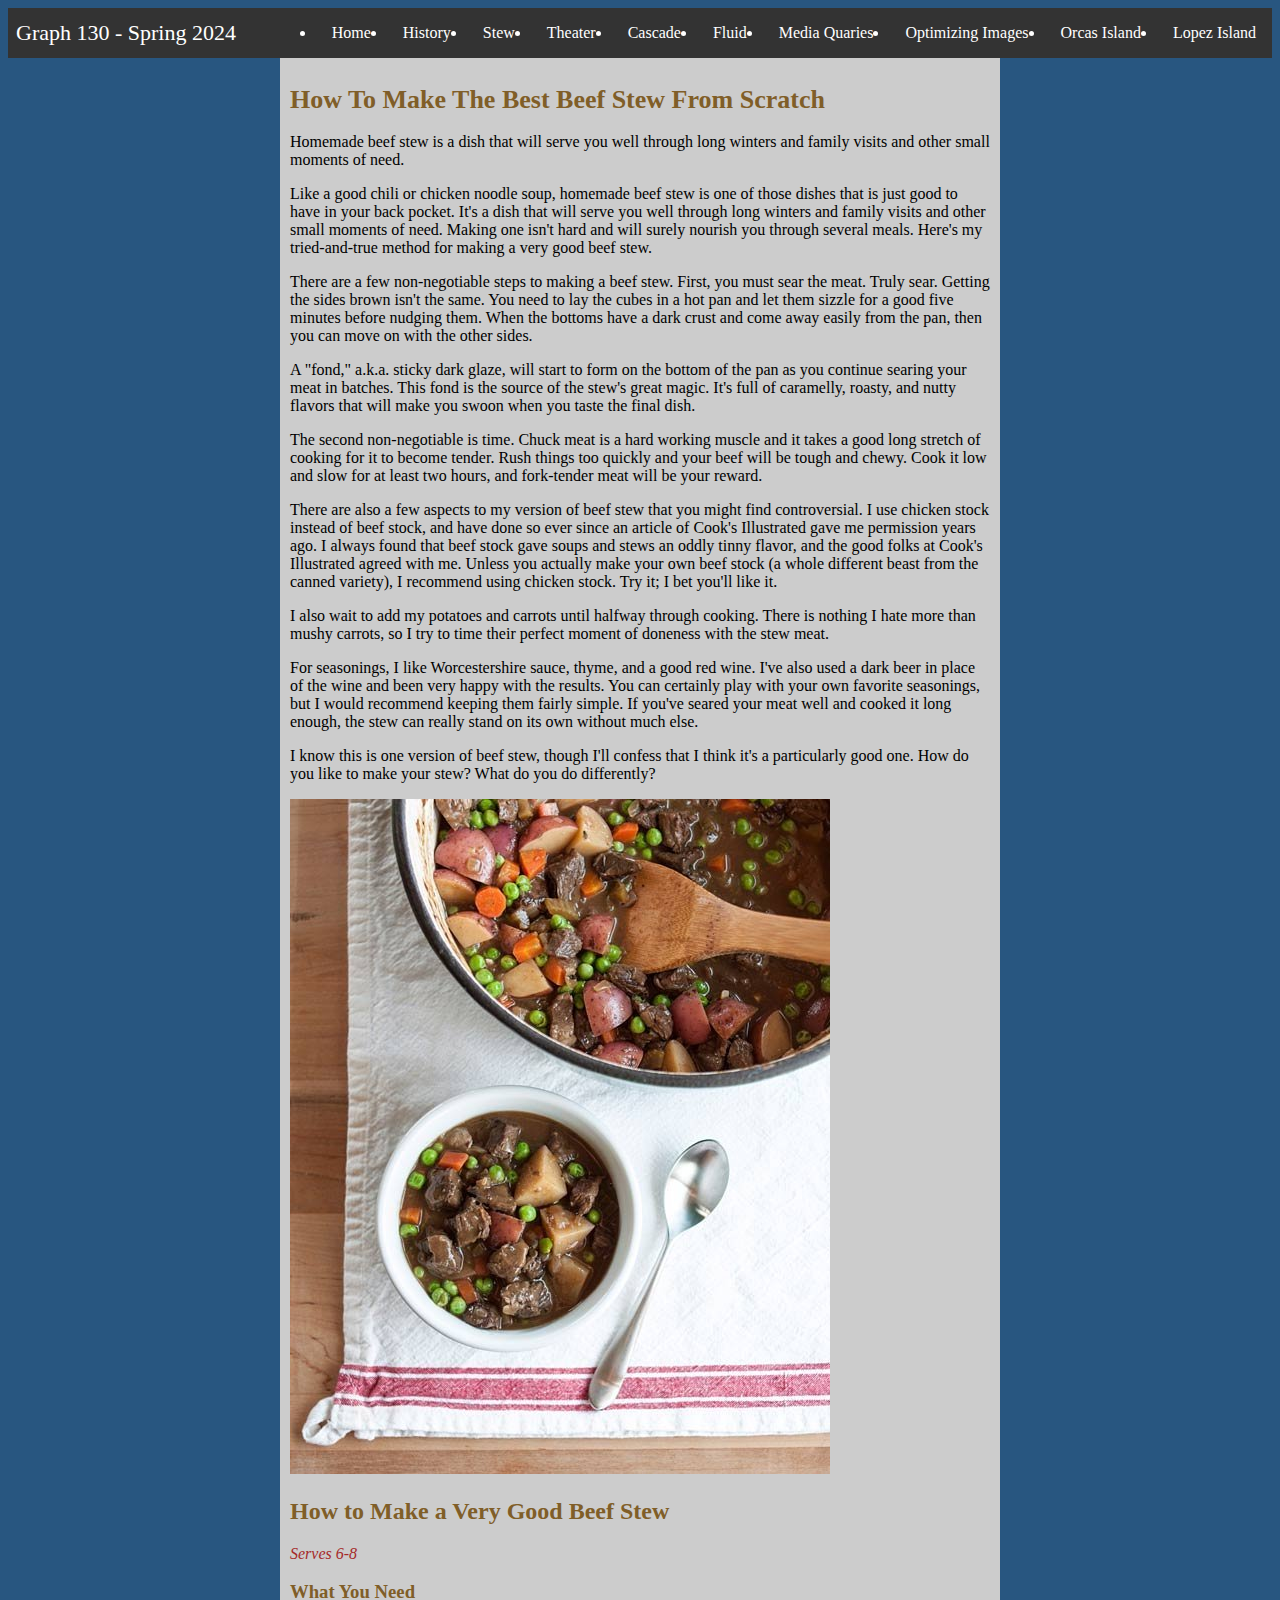
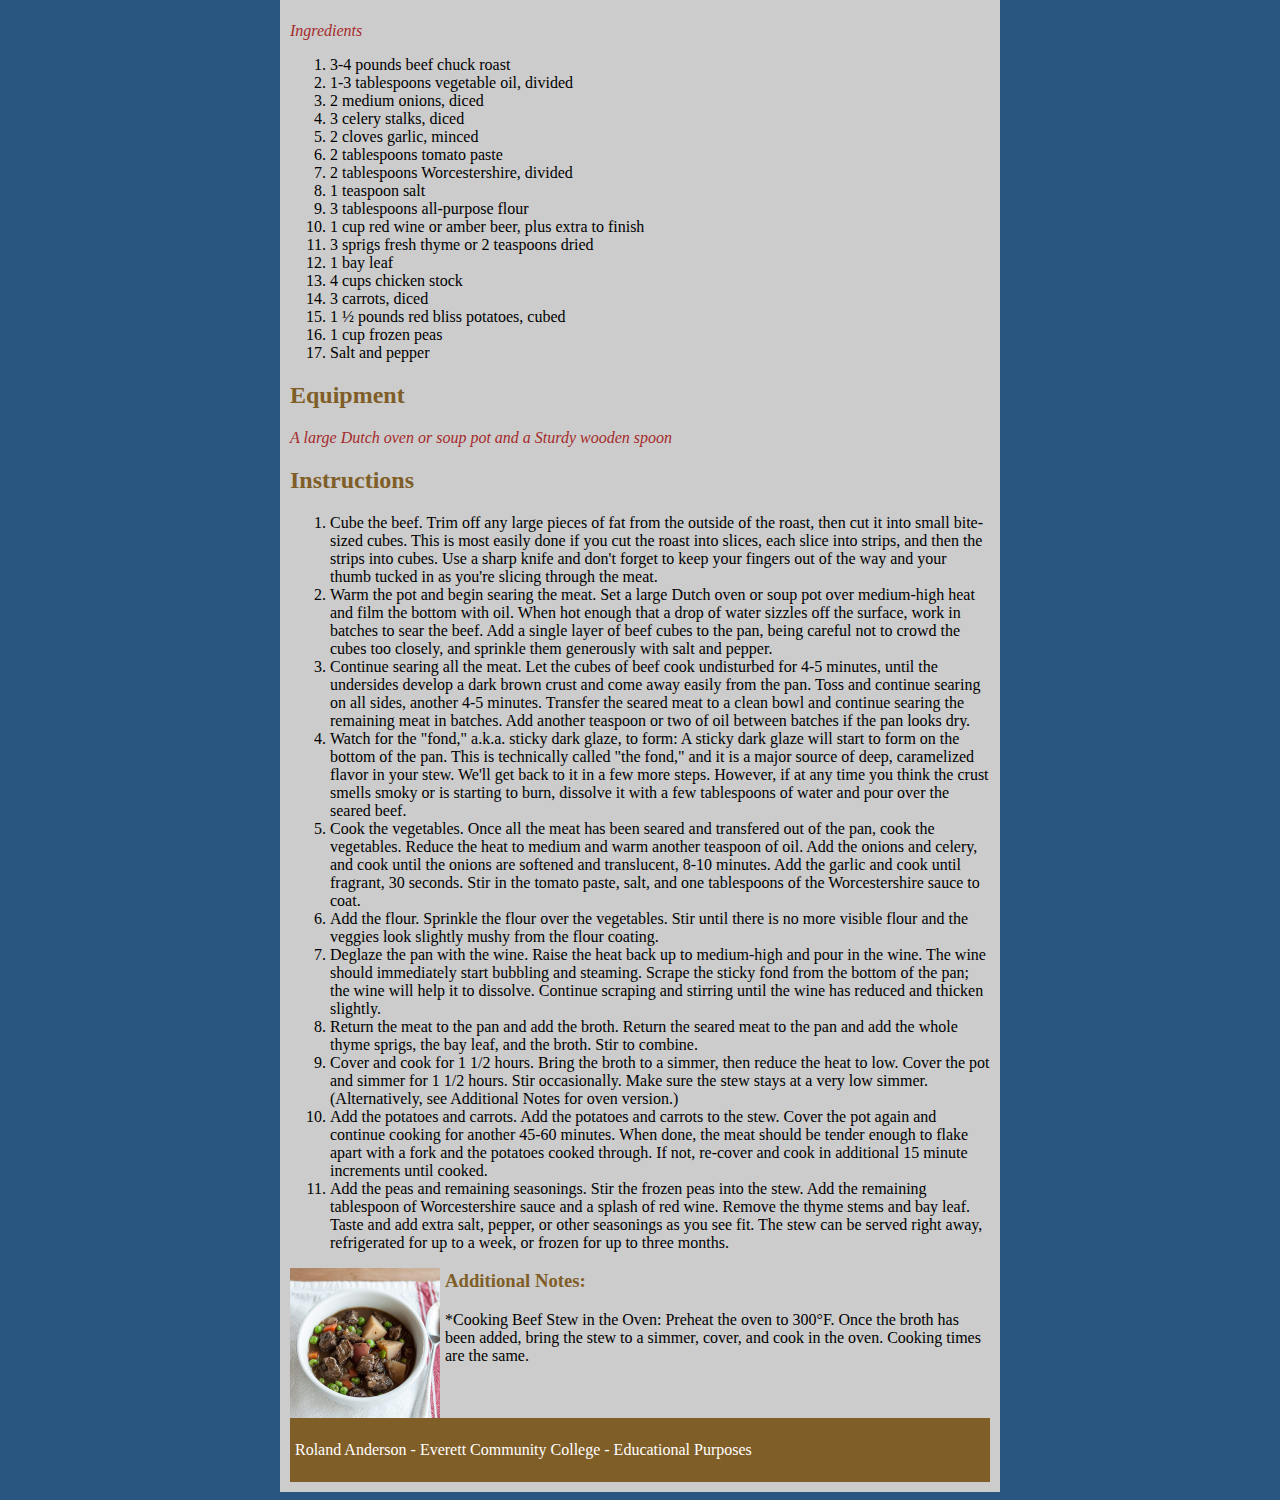
<file: pages/stew.html>
<!DOCTYPE html>
<html lang="en">
<head>
    <meta charset="UTF-8">
    <meta name="viewport" content="width=device-width, initial-scale=1.0">
    <title>Stew Recipe</title>
    <style>
        i{
            color:brown;
            
            
        }

        
    </style>
    <link href="../styles/stew.css" rel="stylesheet" type="text/css">
    <link href="../styles/mobile.css" rel="stylesheet">
    <link href="../styles/mobile-nav.css" rel="stylesheet">
</head>
<body>
    <nav class="navbar">
        <div class="page-title">
            <p>Graph 130 - Spring 2024</p>
        </div>
        <a href="#" class="toggle-button">
            <span class="bar"></span>
            <span class="bar"></span>
            <span class="bar"></span>
        </a>
        <div class=navbar-links>
            <ul>
                <li><a href="../pages/#.html">Home</a></li>
                <li><a href="../pages/history2.html">History</a></li>
                <li><a href="../pages/stew.html">Stew</a></li>
                <li><a href="../pages/theater2.html">Theater</a></li>
                <li><a href="../pages/cascade.html">Cascade</a></li>
                <li><a href="../pages/fluid.html">Fluid</a></li>
                <li><a href="../pages/media-quaries.html">Media Quaries</a></li>
                <li><a href="../pages/optimizing-images.html">Optimizing Images</a></li>
                <li><a href="../pages/orcas.html">Orcas Island</a></li>
                <li><a href="../pages/lopez.html">Lopez Island</a></li>
            </ul>
        </div>
    </nav>

    <div class="stew-content">
        <h1 style="color:#805E28; font-size: 26px;"> How To Make The Best Beef Stew From Scratch</h1>
        <p>Homemade beef stew is a dish that will serve you well through long winters and family visits and other small moments of need.</p>
        <p>Like a good chili or chicken noodle soup, homemade beef stew is one of those dishes that is just good to have in your back pocket. It's a dish that will serve you well through long winters and family visits and other small moments of need. Making one isn't hard and will surely nourish you through several meals. Here's my tried-and-true method for making a very good beef stew.</p>
        <p>There are a few non-negotiable steps to making a beef stew. First, you must sear the meat. Truly sear. Getting the sides brown isn't the same. You need to lay the cubes in a hot pan and let them sizzle for a good five minutes before nudging them. When the bottoms have a dark crust and come away easily from the pan, then you can move on with the other sides.</p>
        <p>A "fond," a.k.a. sticky dark glaze, will start to form on the bottom of the pan as you continue searing your meat in batches. This fond is the source of the stew's great magic. It's full of caramelly, roasty, and nutty flavors that will make you swoon when you taste the final dish.</p>
        <p>The second non-negotiable is time. Chuck meat is a hard working muscle and it takes a good long stretch of cooking for it to become tender. Rush things too quickly and your beef will be tough and chewy. Cook it low and slow for at least two hours, and fork-tender meat will be your reward.</p>
        <p>There are also a few aspects to my version of beef stew that you might find controversial. I use chicken stock instead of beef stock, and have done so ever since an article of Cook's Illustrated gave me permission years ago. I always found that beef stock gave soups and stews an oddly tinny flavor, and the good folks at Cook's Illustrated agreed with me. Unless you actually make your own beef stock (a whole different beast from the canned variety), I recommend using chicken stock. Try it; I bet you'll like it.</p>
        <p>I also wait to add my potatoes and carrots until halfway through cooking. There is nothing I hate more than mushy carrots, so I try to time their perfect moment of doneness with the stew meat.</p>
        <p>For seasonings, I like Worcestershire sauce, thyme, and a good red wine. I've also used a dark beer in place of the wine and been very happy with the results. You can certainly play with your own favorite seasonings, but I would recommend keeping them fairly simple. If you've seared your meat well and cooked it long enough, the stew can really stand on its own without much else.</p>
        <p>I know this is one version of beef stew, though I'll confess that I think it's a particularly good one. How do you like to make your stew? What do you do differently?</p>
        <img src="../images/hero2.jpg" alt="bowl of stew">
        <h2>How to Make a Very Good Beef Stew</h2>
       <p><i>Serves 6-8</i></p>
       <h3>What You Need</h3>
        <p><i>Ingredients</i></p>
        <ol>
          <li>3-4 pounds beef chuck roast</li>
          <li>1-3 tablespoons vegetable oil, divided</li>
          <li>2 medium onions, diced</li>
          <li>3 celery stalks, diced</li>
          <li>2 cloves garlic, minced</li>
          <li>2 tablespoons tomato paste</li>
          <li>2 tablespoons Worcestershire, divided</li>
          <li>1 teaspoon salt</li>
          <li>3 tablespoons all-purpose flour</li>
          <li>1 cup red wine or amber beer, plus extra to finish</li>
          <li>3 sprigs fresh thyme or 2 teaspoons dried</li>
          <li>1 bay leaf</li>
          <li>4 cups chicken stock</li>
          <li>3 carrots, diced</li>
          <li>1 ½ pounds red bliss potatoes, cubed</li>
          <li>1 cup frozen peas</li>
          <li>Salt and pepper</li>
        </ol>
        <h2>Equipment</h2>
        <p><i>A large Dutch oven or soup pot and a Sturdy wooden spoon</i></p>
        <h2>Instructions</h2>
        <ol>
<li>Cube the beef. Trim off any large pieces of fat from the outside of the roast, then cut it into small bite-sized cubes. This is most easily done if you cut the roast into slices, each slice into strips, and then the strips into cubes. Use a sharp knife and don't forget to keep your fingers out of the way and your thumb tucked in as you're slicing through the meat.</li>

<li>Warm the pot and begin searing the meat. Set a large Dutch oven or soup pot over medium-high heat and film the bottom with oil. When hot enough that a drop of water sizzles off the surface, work in batches to sear the beef. Add a single layer of beef cubes to the pan, being careful not to crowd the cubes too closely, and sprinkle them generously with salt and pepper.</li>

<li>Continue searing all the meat. Let the cubes of beef cook undisturbed for 4-5 minutes, until the undersides develop a dark brown crust and come away easily from the pan. Toss and continue searing on all sides, another 4-5 minutes. Transfer the seared meat to a clean bowl and continue searing the remaining meat in batches. Add another teaspoon or two of oil between batches if the pan looks dry.</li>

<li>Watch for the "fond," a.k.a. sticky dark glaze, to form: A sticky dark glaze will start to form on the bottom of the pan. This is technically called "the fond," and it is a major source of deep, caramelized flavor in your stew. We'll get back to it in a few more steps. However, if at any time you think the crust smells smoky or is starting to burn, dissolve it with a few tablespoons of water and pour over the seared beef.</li>

<li>Cook the vegetables. Once all the meat has been seared and transfered out of the pan, cook the vegetables. Reduce the heat to medium and warm another teaspoon of oil. Add the onions and celery, and cook until the onions are softened and translucent, 8-10 minutes. Add the garlic and cook until fragrant, 30 seconds. Stir in the tomato paste, salt, and one tablespoons of the Worcestershire sauce to coat.</li>

<li>Add the flour. Sprinkle the flour over the vegetables. Stir until there is no more visible flour and the veggies look slightly mushy from the flour coating.</li>

<li>Deglaze the pan with the wine. Raise the heat back up to medium-high and pour in the wine. The wine should immediately start bubbling and steaming. Scrape the sticky fond from the bottom of the pan; the wine will help it to dissolve. Continue scraping and stirring until the wine has reduced and thicken slightly.</li>

<li>Return the meat to the pan and add the broth. Return the seared meat to the pan and add the whole thyme sprigs, the bay leaf, and the broth. Stir to combine.

<li>Cover and cook for 1 1/2 hours. Bring the broth to a simmer, then reduce the heat to low. Cover the pot and simmer for 1 1/2 hours. Stir occasionally. Make sure the stew stays at a very low simmer. (Alternatively, see Additional Notes for oven version.)</li>

<li>Add the potatoes and carrots. Add the potatoes and carrots to the stew. Cover the pot again and continue cooking for another 45-60 minutes. When done, the meat should be tender enough to flake apart with a fork and the potatoes cooked through. If not, re-cover and cook in additional 15 minute increments until cooked.</li>

<li>Add the peas and remaining seasonings. Stir the frozen peas into the stew. Add the remaining tablespoon of Worcestershire sauce and a splash of red wine. Remove the thyme stems and bay leaf. Taste and add extra salt, pepper, or other seasonings as you see fit. The stew can be served right away, refrigerated for up to a week, or frozen for up to three months.</li>
        </ol>
<img src="../images/hero.jpg" alt="bowl of stew" style="float:left;margin-right:5px;" width="150px">
<h3>Additional Notes:</h3>

<p>*Cooking Beef Stew in the Oven: Preheat the oven to 300°F. Once the broth has been added, bring the stew to a simmer, cover, and cook in the oven. Cooking times are the same.</p>
<footer style="clear:both;">
    <p>Roland Anderson - Everett Community College - Educational Purposes</p>
</footer>
    </div>
</body>
</html>
</file>
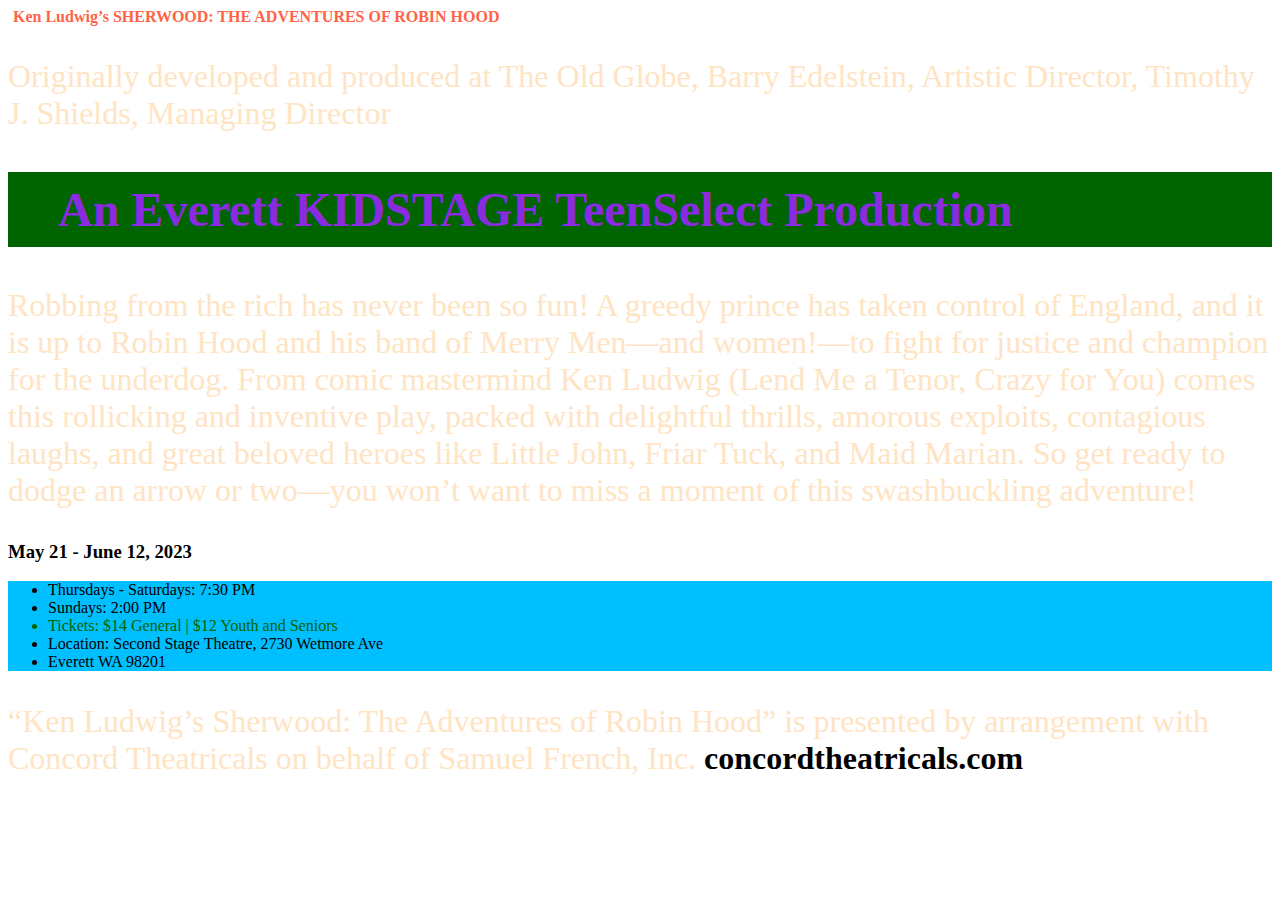
<file: pages/theater.html>
<!DOCTYPE html>
<html lang="en">
<head>
    <meta charset="UTF-8">
    <meta name="viewport" content="width=device-width, initial-scale=1.0">
    <title>Theater Bill</title>
    <style>
        p {
            color:bisque; font-size:2em;
        }
        ul{
            background-color: deepskyblue;
        }
        a {
            color:black; font-weight: bold; text-decoration: none;
        }
    </style>
</head>
<body>
    <h1 style="color:tomato; font-size: 1em; margin:5px">Ken Ludwig’s SHERWOOD: THE ADVENTURES OF ROBIN HOOD</h1>
    <p>Originally developed and produced at The Old Globe, Barry Edelstein, Artistic Director, Timothy J. Shields, Managing Director </p>
    <h2 style="color:blueviolet; font-size:3em; padding:10px 30px 10px 50px; background-color: darkgreen;">An Everett KIDSTAGE TeenSelect Production</h2>
    <p>Robbing from the rich has never been so fun! A greedy prince has taken control of England, and it is up to Robin Hood and his band of Merry Men—and women!—to fight for justice and champion for the underdog. From comic mastermind Ken Ludwig (Lend Me a Tenor, Crazy for You) comes this rollicking and inventive play, packed with delightful thrills, amorous exploits, contagious laughs, and great beloved heroes like Little John, Friar Tuck, and Maid Marian. So get ready to dodge an arrow or two—you won’t want to miss a moment of this swashbuckling adventure!</p>
    <h3>May 21 - June 12, 2023</h3>
    <ul>
        <li>Thursdays - Saturdays: 7:30 PM</li>
        <li>Sundays: 2:00 PM</li>
        <li style="color: darkgreen;">Tickets: $14 General | $12 Youth and Seniors</li>
        <li>Location: Second Stage Theatre, 2730 Wetmore Ave</li>
         <li>Everett WA 98201</li>
    </ul>
    <p>“Ken Ludwig’s Sherwood: The Adventures of Robin Hood” is presented by arrangement with Concord Theatricals on behalf of Samuel French, Inc. <a href="https://www.concordtheatricals.com/" target="_blank">concordtheatricals.com</a></p>
</body>
</html>
</file>
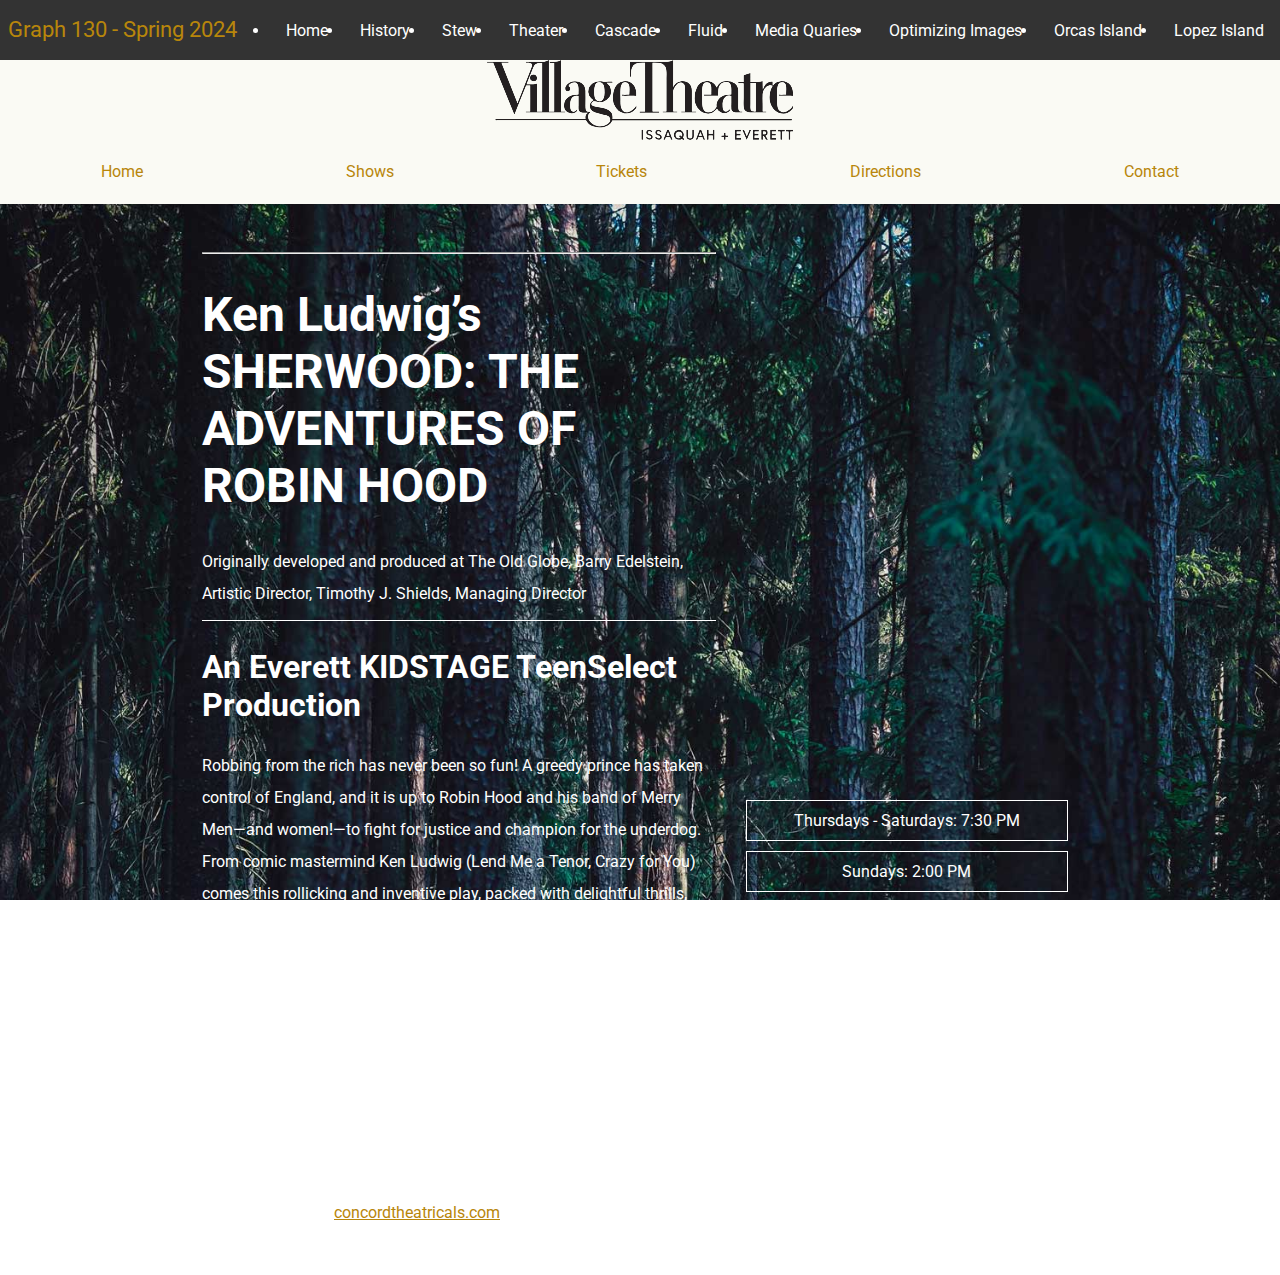
<file: pages/theater2.html>
<!DOCTYPE html>
<html lang="en">
<head>
    <meta charset="UTF-8">
    <meta name="viewport" content="width=device-width, initial-scale=1.0">
    <title>Theater Bill</title>
    <link href="../styles/theater.css" rel="stylesheet" type="text/css">
    <link rel="preconnect" href="https://fonts.googleapis.com">
<link rel="preconnect" href="https://fonts.gstatic.com" crossorigin>
<link href="https://fonts.googleapis.com/css2?family=Roboto:ital,wght@0,100;0,300;0,400;0,500;0,700;0,900;1,100;1,300;1,400;1,500;1,700;1,900&display=swap" rel="stylesheet">
<link href="../styles/mobile.css" rel="stylesheet" type="text/css">
<link href="../styles/mobile-nav.css" rel="stylesheet">
</head>
<body>
    <nav class="navbar">
        <div class="page-title">
            <p>Graph 130 - Spring 2024</p>
        </div>
        <a href="#" class="toggle-button">
            <span class="bar"></span>
            <span class="bar"></span>
            <span class="bar"></span>
        </a>
        <div class=navbar-links>
            <ul>
                <li><a href="../pages/#.html">Home</a></li>
                <li><a href="../pages/history2.html">History</a></li>
                <li><a href="../pages/stew.html">Stew</a></li>
                <li><a href="../pages/theater2.html">Theater</a></li>
                <li><a href="../pages/cascade.html">Cascade</a></li>
                <li><a href="../pages/fluid.html">Fluid</a></li>
                <li><a href="../pages/media-quaries.html">Media Quaries</a></li>
                <li><a href="../pages/optimizing-images.html">Optimizing Images</a></li>
                <li><a href="../pages/orcas.html">Orcas Island</a></li>
                <li><a href="../pages/lopez.html">Lopez Island</a></li>
            </ul>
        </div>
    </nav>

    <header>
       <img src="../images/theater-logo.png" width="100px" height="auto">
        <nav>
            <p>Home</p>
            <p>Shows</p>
            <p>Tickets</p>
            <p>Directions</p>
            <p>Contact</p>
        </nav>
    </header>
    <main>
        <article>
            <hr>
            <h1>Ken Ludwig’s SHERWOOD: THE ADVENTURES OF ROBIN HOOD</h1>
            <p>Originally developed and produced at The Old Globe, Barry Edelstein, Artistic Director, Timothy J. Shields, Managing Director </p>
            <h2>An Everett KIDSTAGE TeenSelect Production</h2>
            <p>Robbing from the rich has never been so fun! A greedy prince has taken control of England, and it is up to Robin Hood and his band of Merry Men—and women!—to fight for justice and champion for the underdog. From comic mastermind Ken Ludwig (Lend Me a Tenor, Crazy for You) comes this rollicking and inventive play, packed with delightful thrills, amorous exploits, contagious laughs, and great beloved heroes like Little John, Friar Tuck, and Maid Marian. So get ready to dodge an arrow or two—you won’t want to miss a moment of this swashbuckling adventure!</p>
            <h3>May 21 - June 12, 2023</h3>
        </article>
        <ul>
            <li>Thursdays - Saturdays: 7:30 PM</li>
            <li>Sundays: 2:00 PM</li>
            <li>Tickets: $14 General | $12 Youth and Seniors</li>
            <li>Location: Second Stage Theatre, 2730 Wetmore Ave</li>
            <li>Everett WA 98201</li>
        </ul>
     </main>  
     <footer>  
        <p>“Ken Ludwig’s Sherwood: The Adventures of Robin Hood” is presented by arrangement with Concord Theatricals on behalf of Samuel French, Inc. <a href="https://www.concordtheatricals.com/" target="_blank">concordtheatricals.com</a></p>
    </footer>
</body>
</html>
</file>
<file: styles/mobile-nav.css>
.navbar {
    display: flex;
    position: relative;
    justify-content: space-between;
    align-items: center;
    background-color: #333;
    color:white;
}

.page-title p {
    font-size:22px;
    Margin:8px;
}

.navbar-links {
    height: 100%
}

.navbar-links ul{
    display: flex;
    margin:0px;
    padding:0px;
}

.navbar-link li{
    list-style:none;
}

.navbar-links li a{
    display:inline-block;
    text-decoration: none;
    color:white;
    padding:16px}

    .navbar-links li:hover {
        background-color:#555;
    }

    /* toggle button styles */
    .toggle-button{
        position: absolute;
        top:10px;
        right:16px;
        display:none;
        flex-direction: column;
        justify-content: space-between;
        width:30px;
        height:21px;
    }

    .toggle-button .bar{
        height: 3px;
        width: 100%;
        background-color: white;
        border-radius:10px;
    }

    /* hamburger menu */
    @media screen and (max-width:800px) {
        .navbar {
            flex-direction: column;
            align-items: flex-start;
        }
        .toggle-button {
            display:flex;
        }
        .navbar-links{
            display: none;
            width:100%;
        }
        .navbar-links ul{
            width: 100%;
            flex-direction:column;
        }
        .navbar-links ul li{
            text-align: center
        }
        .navbar-links ul li a{
            padding: 8px 16px;
        }
        .navbar-links.active{
            display: flex;
        
        }
        nav a {
            border:0px;
        }
    }
</file>
<file: styles/cascade.css>
@charset "UTF-8";

    body {
        background-image: url(../images/cascade_mountains-bg.jpg);
        background-repeat: no-repeat;
        background-attachment: fixed;
        background-size:cover;
        margin:0px;
        padding:0px;
        color:#344e5f;
        background-color: rgba(255,255,255,0.7);
    }

    header,section,aside,article,footer,figure{
        display:block;
    }

    header{
        background-color:white;
        color:#44a5bd;
        padding-top:25px;
    }

    header h1{
        margin-left: 15px;
        font-size:30px;
    }

    header h2{
        margin: left 15px;
        font-size:20px;
    
    }

    nav ul{
        text-align:center;
        list-style:none;
        background-color:#44a5b5;
        margin-bottom: 15px
    }

    nav li{
        display:inline-block;
    }

    nav a{
        padding:9px;
        display:block;
        width:100px;
        text-decoration:none;
        background-color: #3445b5;
        color:white;
    }

    nav a:hover{
        background-color:#344e5f;
    }

    footer{
        color:white;
        padding:9px;
        background-color:rgba(68,165,181,0.8);
    }

    footer p{
        font-size:10px;
    }

    .container {
        width:960px;

        margin:auto;
    }

    .content{
        padding:10px;
        width:630px;
        float:left;
        background-color:rgba(255,255,255,0.8);
        /* hope this fixes this */
    }

    .sidebar{
        float:left;
        width:300px;
        padding:4px;
        background-color:rgba(255,255,255,0.4);
        color:#44a5b5;
    }

    .sidebar a{
        color:#44a5b5;
    }

    figure{
        margin:0px;
    }

    figcaption{
        font-size:10px;
    }

    .image-right{
        float:right;
    }

    .image-left{
        float:left;
        margin-right:7px;
    }
</file>
<file: styles/small.css>
body {
    font-family:'Times New Roman', Times, serif;
    margin:0;
    padding:0;
    color:#344e5f;
}

header, section, footer, aside, article, figure {
    display:block;
}

.cotainer {
    width:100%;
    background-color: white;
    margin:0 auto;
}

header{
    box-sizing: border-box;
    color:#44a5b5;
    padding-top:.8em;
    padding-left:0;
}

.content{
    box-sizing:border-box;
    padding-left: .8em;
    width:100%;
    float:none;
}

nav ul{
    text-align: center;
    list-style: none;
    background-color: #44a5b5;
    margin-bottom: 1em;
    padding:0;
}

nav li{
    display:block;
}

nav a, nav a:link, nav a:visited{
    margin:auto;
    padding:.7em;
    display:block;
    width:100%;
    text-decoration:none;
    background-color:#44a5b5;
    color:white;
    border:1px solid white;
}

nav a:hover{
    background-color: #344e5f;
    color:white;
}

figure{
    margin:0;
}

figcaption{
    font-size:.7em
}

ul, ol, dl {
    padding:0;
    margin:0;
}

h1, h2, h3, h4, p {
    box-sizing:border-box;
    margin:0;
    padding: 0 .9em;
}

footer{
    padding:1.5em;
    background-color: #44a5b5;
    color: white;
    clear: both;
    margin-top:10px;
}

footer p{
    font-size:.8em;
}

.image-left, .image-right{
    padding:1em;
    width:auto;
    float:none;
}

.sidebar{
    float:none;
    width:100%;
    background-color: rgba(255,255,255,0.8);
    color:#44a5b5;
    padding:.8em .5em;
}

.sidebar a {
    color:#44a5b5;
}

h1 {
    font-size:2em;
}

h1, h2, h3{
    padding-left:1.4em;
    font-family:Cambria, Cochin, Georgia, Times, 'Times New Roman', serif;
}
</file>
<file: styles/medium.css>
body{
    background-image: url(../images/background2.jpg);
    background-size: cover;
    background-attachment: fixed;
}

.container{
    width:100%;

}

.content{
    box-sizing: border-box;
    padding-left: .8em;
    width:60%;
    float:left;
    background-color: rgba(255,255,255,.8);
}

.sidebar{
    float:right;
    width:37%;
    padding-bottom: 0.6em;
}

nav li{
    display: inline-block;
}

nav a, nav a:link, nav a:visited{
    padding:1em;
    display: inline-block;
    width:100%;
    border:1px solid #44a5b5;
}

nav ul{
    padding:1.1em;
    margin-top:.7em;
}
</file>
<file: styles/large.css>
body {
    background-image: url(../images/cascade_mountains-bg.jpg);
}

.container {
    width: 60em;
    justify-content: center;
}

.content{
    background-color: rgba(255,255,255,0.7);
}

.image-right{
    float:right;
}

.image-left{
    float:left;
}
</file>
<file: styles/mobile.css>
@media screen and (max-width:768px) {
    main, footer, header, nav.island {
        display:block;
        width:90%;
        margin:auto;
    }
    main article, main ul {
        width: 90%;
    }
    h1 {
        font-size:2em;
    }
    h2 {
        font-size:1.3em;
    }

    /* below is the media quarie for fluid dimention */

    .pure-g {
        flex-flow: column;
    }
    body.fluid {
        padding:10px;
    }
    .pure-u-1-3, .pure-u-2-3, .pure-u-1-5 {
        width:100%;
    }
    .hero p{
        width:100vw;
    }
    .zoe {
        width:100px;
    }
    body.fluid.main {
        width:100%
    }

    /* stew recipe and history */
    .stew-content img, .stew-content, body.history img{
        width:90%
    }

    
}
</file>
<file: styles/beyond.css>
@charset "UTF-8";
    body {
        color:blue;
        font-family: 'Times New Roman', Times, serif;
    }
</file>
<file: styles/2000.css>
@charset "UTF-8";

@media screen and (min-width:1282px) and (max-width:1500px) {
    body {
        background-color: red;
        color: black;
    }
}
</file>
<file: styles/1281.css>
@charset "UTF-8";
@media screen and (min-width:762px) and (max-width:1281px) {
body{
    background-color:violet;
}
}
</file>
<file: styles/islands.css>
/* :root {
    --blue:#11467d;
    --green:#4c7335;
    --white:#ffffff;
    font-family:'Times New Roman', Times, serif;
    color:var(--blue);

}
body,header,main,footer,section,article,aside {     
    margin:0px;
    padding:0px;
    box-sizing: border-box;
    font-size: 16px;
}

main, header, nav ul, footer {
    display: grid;
    grid-template-columns: auto auto auto;
}

main section {
    border:solid white 1px;
    text-align: center;
    padding:20px;
}

.item1, .item8 {
    grid-column-start: 1;
    grid-column-end: 3;
}

.item6 {
    grid-column-start: 1;
    grid-column-end: 2;
} */
/* :root {
    --blue: #11467d;
    --green: #4c7335;
    --white: #ffffff;
    font-family: 'Times New Roman', Times, serif;
    color: var(--blue);
}

body, header, main, footer, section, article, aside {
    margin: 0;
    padding: 0;
    box-sizing: border-box;
    font-size: 16px;
}

main, header, nav ul, footer {
    display: grid;
    grid-template-columns: auto auto auto;
    background-color: lightgrey;
}

main section {
    border: solid var(--white) 1px;
    text-align: center;
    padding: 20px;
}

.item1 {
    grid-column-start: 1;
    grid-column-end: 3;
}

.item6 {
    grid-column-start: 1;
    grid-column-end: 2;
}

.pic6 {
    background-image: url(../images/sj-011.jpg);
    background-position: center;
    background-repeat: no-repeat;
    background-size: cover;
    height: 200px
}

.item7 {
    grid-column-start: 2;
    grid-column-end: 4;
}

.item8, .item9, .item10, .hero-orcas {
    grid-column-start: 1;
    grid-column-end: 4;
}

/* styling elements */

header {
    background-color: var(--white);
    text-align: center;
}

header a, header p {
    color: lightgrey;
    text-decoration: none;
}

.hero-orcas, main section {
    /* background-image: url(../images/sj-034.jpg); */
    background-position: center;
    background-size: cover;
    background-repeat: no-repeat;
    height: 200px;
}

h1{
    color: var(--white);
    text-transform: uppercase;
    text-shadow: var(--green);
}

nav ul {
    background-color: var(--white);
}

nav ul li {
list-style-type: none;
text-align: center;
height: 100px;
}

nav ul li:hover {
    background-color: lightgrey;
    color: var(--white);
}

main section {
    height:400px;
}

.item1 {
    background-image: url(../images/sj-015.jpg);
}
.item3 {
    background-image: url(../images/sj-025.jpg);
}
.item5 {
    background-image: url(../images/sj-068.jpg);
}
.item7 {
    background-image: url(../images/sj-029.jpg);
}
 */
 :root {
    --blue:#11467D;
    --green:#4C7335 ;
    --white:#ffffff;
    font-family: 'Raleway', sans-serif;
    color:var(--blue);
    }
    body, header, main, footer, section, article, aside {
    margin:0px;
    padding:0px;
    box-sizing: border-box;
    font-size:16px;
    }
    main, header, nav ul, footer {
    display: grid;
    grid-template-columns:auto auto auto;
    /* background-color: lightgray; */
    }
    main section {
    border:solid white 1px;
    text-align: center;
    padding:20px;
    }
    /* the following classes will govern the sections and make them work within the grid */
    .item1, .item8 {
    grid-column-start: 1;
    grid-column-end: 3;
    }
    .item6 {
    grid-column-start: 1;
    grid-column-end: 2;
    }
    .pic6, .pic4, .pic2 {
    background-image: url(../images/sj-011.jpg);
    background-position: center;
    background-repeat: no-repeat;
    background-size: cover;
    height: 200px;
    }
    .pic2 {
    background-image: url(../images/sj-031.jpg);
    }
    .pic4 {
    background-image: url(../images/sj-039.jpg);
    }
    .item7 {
    grid-column-start: 2;
    grid-column-end: 4;
    }
    .item9, .hero-orcas {
    grid-column-start: 1;
    grid-column-end: 4;
    }
    /* styling elements */
    header {
    background-color: var(--white);
    text-align: center;
    }
    .logo1 {
    height: 100px;
    width: auto;
    margin: 10px auto;
    }
    header a, header p, nav a, label {
    color:var(--blue);
    text-decoration: none;
    }
    .hero-orcas, main section {
    background-image: url(../images/sj-034.jpg);
    background-position: center;
    background-size: cover;
    background-repeat: no-repeat;
    height: 200px;
    }
    h1 {
    color: var(--white);
    text-transform: uppercase;
    text-shadow: #074817 3px 3px 3px;
    }
    nav ul {
    background-color:var(--white);
    }
    nav ul li {
    list-style-type:none;
    text-align: center;
    height: 100px;
    }
    nav ul li:hover {
    background-color:var(--green);
    color:var(--white);
    }
    main section {
    height: 400px;
    }
    .item1 {
    background-image: url(../images/sj-015.jpg);
    }
    .item3 {
    background-image: url(../images/sj-025.jpg);
    }
    .item5 {
    background-image: url(../images/sj-068.jpg);
    }
    .item7 {
    background-image: url(../images/sj-022.jpg);
    }
    .item2, .item4, .item6 {
    background-image: none;
    }
    footer {
    padding: 5px;
    }
</file>
<file: styles/stew.css>
@charset "UTF-8";

body {
    background-color:#285680;

}

.stew-content {
    background-color:#cccccc;
    width:700px;
    padding:10px;
    margin:auto;
}

h1,h2,h3 {
    color:#805E28
}

footer {
    background-color:#805e28;
    color:white;
    padding-top:7px;
    padding-bottom:7px;
    clear:both;
    padding-left:5px;
}
</file>
<file: styles/theater.css>
body {
    margin: 0px;
    padding: 0px;
    box-sizing: border-box;
    font-size:16px;
    font-family: "Roboto", sans-serif;
    background-image: url(../images/forest.jpg);
    background-size: cover;
    Background-attachment: fixed;   
}

nav{
    display: flex;
    flex-wrap: wrap;
}

nav p {
    display:flex;
    flex-grow: 1;
    justify-content: center;
}
header {
    background-color:rgb(250, 250, 244);
}

header img {
    display: block;
    margin:auto;
    height: 80px;
    width: auto;
}

main, footer {
    color: white;
    display: flex;
    width: 70%;
    justify-content: center;
    margin: 30px auto;
}

article {
    width:60%;
    padding: 10px;
}

article p {
    border-bottom: solid 1px white;
    padding-bottom: 10px;
}

main ul {
    width: 40%;
    padding: 10px;
    align-self: flex-end;
}

main ul li {
    list-style-type: none;
    padding: 10px;
    Margin:10px;
    border: solid white 1px;
    text-align: center;
}
nav p:hover,
main ul li:hover{
    background-color: white;
    color: slategray;
}

h1{
    font-size: 3em;
}

h2 {
    font-size: 2em;
}
p {
    line-height: 2em
}
nav p,
footer a{
    color:darkgoldenrod;
}
</file>
<file: styles/final.css>
/* Basic reset */
* {
    margin: 0;
    padding: 0;
    box-sizing: border-box;
}

:root {
    --max-font-size: 30px;
}

html, body {
    width: 100%;
    height: 100%; /* Ensure the html and body elements are 100% height */
    overflow-x: hidden; /* Prevent horizontal scrolling */
}

body {
    background-color: transparent; /* Remove the background image from body */
    font-family: Arial, sans-serif;
    display: flex;
    justify-content: center;
    align-items: flex-end; /* Align items to the top */
    position: relative; /* Ensure the body is the reference point for absolute positioning */
    min-height: 3000px; /* Set the minimum height to match the image height */
}

.transparent-block img {
    height: 1000px;
    padding-top: 100px;
    z-index: 4; /* Ensure the square appears above other elements */
    position: absolute;
}

.container {
    width: 100%;
    max-width: 1200px;
    text-align: center;
    position: relative;
    z-index: 4; /* Ensure the container is above other elements */
    display: flex;
    flex-direction: column;
    justify-content: flex-end; /* Align content to the bottom */
    height: 2300px; /* Ensure the container takes up the full height */
    margin-bottom: 200px;
    /* overflow: hidden; */
}

.content {
    background-color: transparent;
    padding: 20px;
    display: flex;
    flex-direction: column;
    align-items: center;
    justify-content: space-between; /* Push content to the bottom */
    height: 100%;
    width: 90%;
    max-width: 80%;
    margin-left: 10%;
}

.circle-text {
    width: 50vw; /* Use viewport width to make it responsive */
    height: 50vw; /* Ensure the height matches the width */
    max-width: 400px; /* Maximum size */
    max-height: 400px; /* Maximum size */
    padding: 40px 30px; /* Add padding to ensure text is not cut off */
    background-color: rgba(0, 123, 255, 0.8);
    color: white;
    border-radius: 50%;
    display: flex;
    justify-content: center;
    align-items: start;
    text-align: center;
    margin: 10px 0; /* Reduce margin to ensure alignment at bottom */
    font-size: 3vw; /* Use viewport width for responsive font size */
    line-height: 1.3; /* Adjust line-height for better vertical spacing */
    box-sizing: border-box;
    overflow: auto;
    word-wrap: break-word;
    offset-position: -10px;
    justify-content: flex-end;
    font-family:Georgia, 'Times New Roman', Times, serif;

    /* Apply rising and then bobbing animation */
    animation: rise 1s ease-out forwards, bobbing 2s ease-in-out infinite alternate 1s; /* Start bobbing after rising */
}

@keyframes rise {
    from {
        transform: translateY(100vh); /* Start from the bottom of the viewport */
    }
    to {
        transform: translateY(0); /* End at the normal position */
    }
}
@keyframes bobbing {
    0% {
        transform: translateY(0); /* Start position */
    }
    100% {
        transform: translateY(-20px); /* End position */
    }
}


.circle-text:nth-child(even) {
    align-self: flex-end;
}

.circle-text:nth-child(odd) {
    align-self: flex-start;
}


/* Optional media query for smaller screens */
/* @media (max-width: 768px) {
    .circle-text {
        width: 50vw;
        height: 50vw;
        font-size: 3vw;
    }
} */

/* Layered Background Images */
.brain-background-white, .brain-background-blue {
    position: absolute;
    top: 0;
    left: 0;
    width: 100%;
    height: 100%;
    background-size: cover; /* Ensure the background covers the entire viewport */
    background-repeat: no-repeat; /* Ensure background images don't repeat */
    background-position: center; /* Center the background images */
}

.brain-background-white {
    background-image: url(../images/brain-body-white.png);
    background-color: black;
    z-index: 1; /* Make sure the white background appears below */
}

.submarine {
    position: absolute;
    top: 1500px; /* Adjust as needed */
    left: 600px; /* Start off-screen */
    z-index: 1; /* Ensures it is above other elements */
    animation: moveSubmarine 10s linear infinite; /* Apply animation */
}

.submarine img{
    height:50%;
    width: auto;
}

@keyframes moveSubmarine {
    0% {
        left: -450px; /* Start position off the left edge */
    }
    100% {
        left: 100%; /* End position off the right edge */
    }
}

.brain-iceberg {
    position: absolute;
    z-index: 3;
}

.brain-iceberg img {
    height: 2850px;
    width: auto;
}

.black-background {
    position: absolute;
    z-index:3;
}

.black-background img {
    height:3000px;
    width:auto;
}

.scooba-diver {
    position: absolute;
    z-index:2;
    height:10%;
    width:auto;
}


.brain-background-blue {
    background-image: url(../images/brain-body-blue.png);
    z-index: 3; /* Higher z-index for the blue background */
}

@media screen and (min-width: 962px) {
    .brain-background-blue, .brain-background-white {
        background-size: contain;
    }
}

@media screen and (min-width: 970px) {
    .circle-text, .circle-text-alpha {
        font-size: var(--max-font-size);
    }
}
</file>
